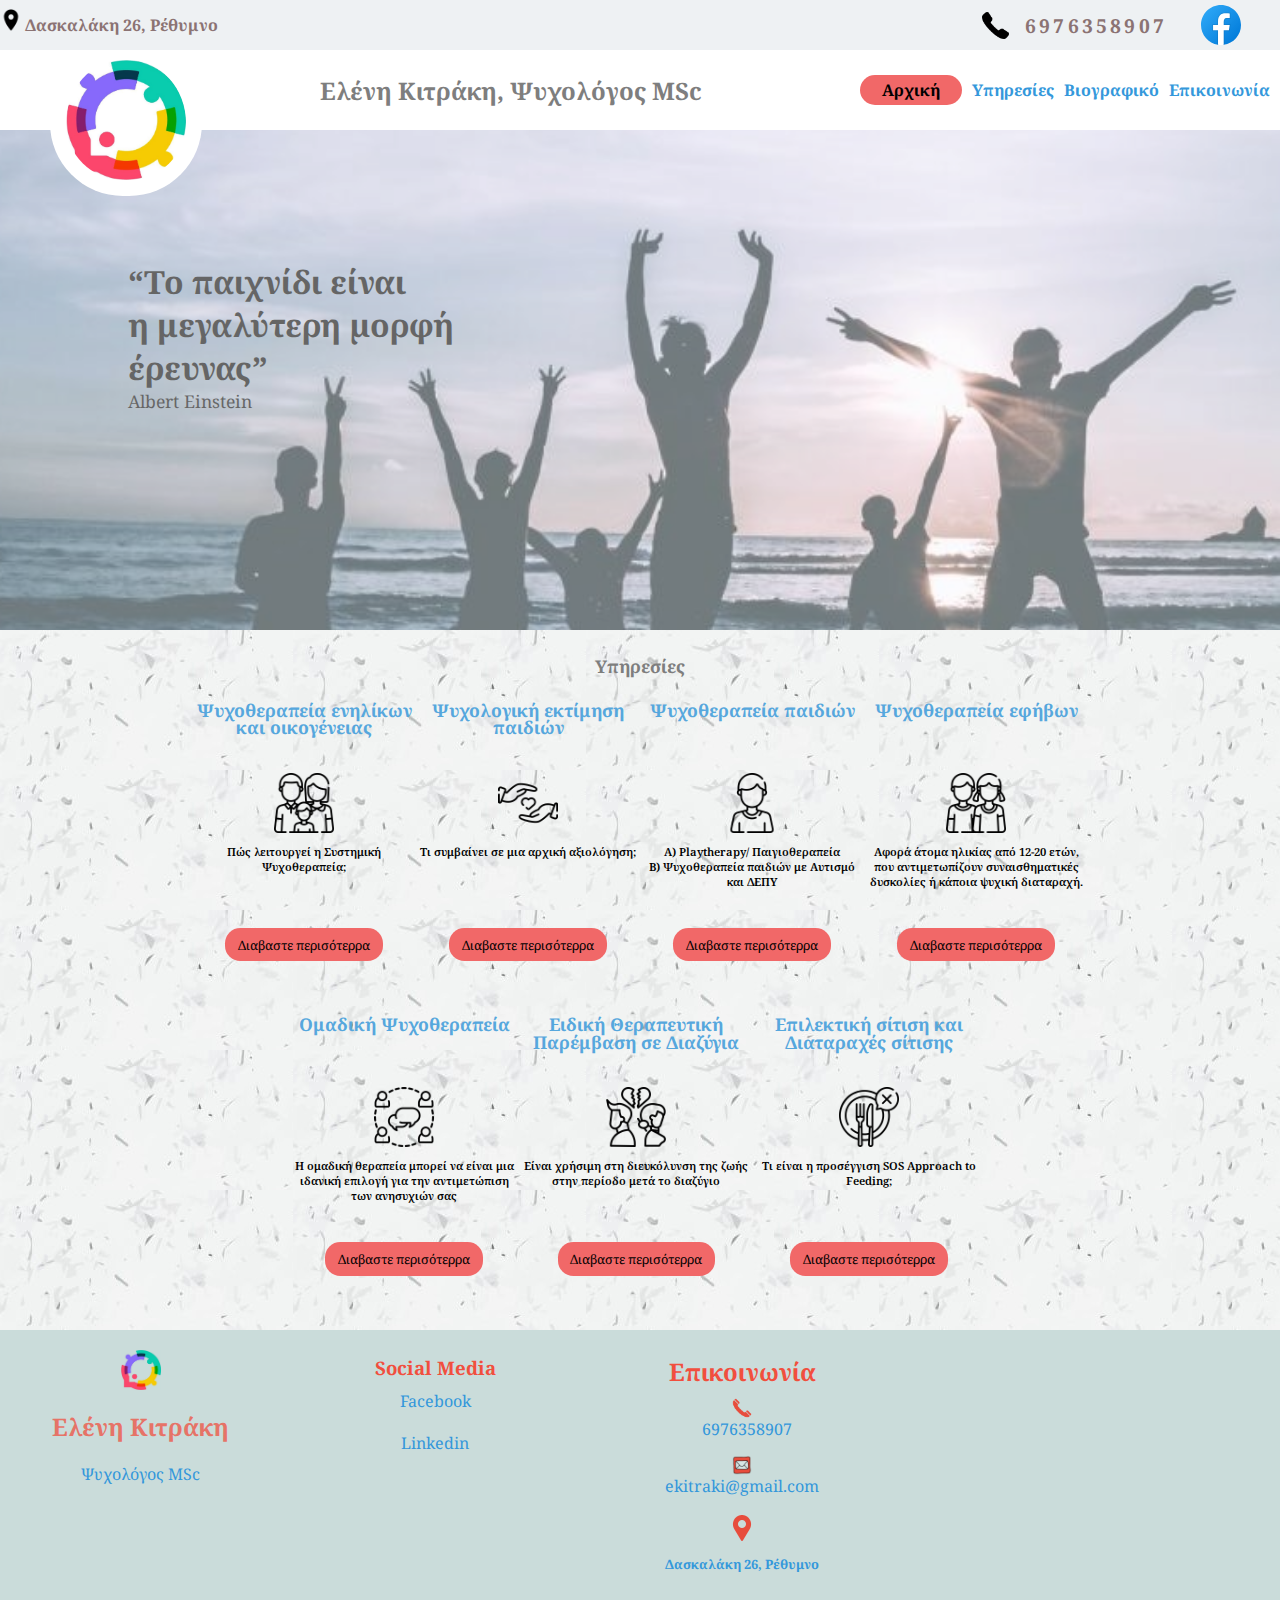
<file: index.html>
<!DOCTYPE html>
<html lang="el">

<head>
    <meta charset="UTF-8">
    <meta http-equiv="X-UA-Compatible" content="IE=edge">
    <meta name="description" content="Υπηρεσίες ψυχικής υγείας, Συμβουλευτική γονέων, Ψυχοθεραπεία.">
    <meta name="viewport" content="width=device-width, initial-scale=1.0">
    <link rel="stylesheet" type="text/css" href="/Css/top.css" />
    <link rel="stylesheet" type="text/css" href="/Css/menu.css" />
    <link rel="stylesheet" type="text/css" href="/Css/photo.css" />
    <link rel="stylesheet" type="text/css" href="/Css/main-servises.css" />
    <link rel="stylesheet" type="text/css" href="/Css/servises.css" />
    <link rel="stylesheet" type="text/css" href="/Css/footer.css" />
    <title>Ελένη Κιτράκη - Ψυχολόγος MSc</title>
    <link rel="icon" type="image/png" href="images/favicon-32x32.png" sizes="32x32">
    <link rel="preconnect" href="https://fonts.googleapis.com">
    <link rel="preconnect" href="https://fonts.gstatic.com" crossorigin>
    <link href="https://fonts.googleapis.com/css2?family=Noto+Serif:ital,wght@0,400;0,700;1,400;1,700&display=swap"
        rel="stylesheet">
</head>

<body>
    <div class="wrapper">
        
        <div class="top" id="top1">
            <div class="contact" id="contact1">
                <ul class="ul0">
                    <li>
                        <img id="locationgif" src="images/icons8-location-50.png" alt="location">
                    </li>
                    <li>
                        <p class="address">Δασκαλάκη 26, Ρέθυμνο</p>
                    </li>
                </ul>
            </div>

            <div class="contact2">
                <ul class="ul1">
                    <li class="li1">
                        <img id="phoneImg" src="images/icons8-phone-50.png" alt="phone-icon">
                    </li>
                    <li>
                        <a class="contact-tel" href="tel:6976358907">6976358907</a>
                    </li>
                    <li>
                        <a href="https://www.facebook.com/therapyEleniKitraki">
                            <img id="fbimg" src="images/icons8-facebook-circled.svg" alt="facebook" onMouseover="src='images/icons8-facebook1.svg'" onMouseout="src='images/icons8-facebook-circled.svg'"> </a>
                    </li>
                </ul>
            </div>
        </div>
        
        <div class="menu" id="myHeader">
            
            <header class="head" id="head">
                <a class="logoimg" href="index.html">
                  <img id="logoimg" src="images/eleni1.jpg" alt="logo">
                </a>
                  <h1 class="nameh1">Ελένη Κιτράκη, Ψυχολόγος MSc</h1>
                
                <div class="menu-btn" id="menu-btn">
                    <div class="menu-btn_burger">
                    </div>
                </div>
                
                <nav>
                    <ul class="list" id="list">
                        <li>
                            <a class="home" id="home" href="index.html">Αρχική</a>
                        </li>
                        <li>
                            <a class="listit" href="servises.html">Υπηρεσίες</a>
                        </li>
                        <li>
                            <a class="listit" href="biography.html">Βιογραφικό</a>
                        </li>
                        <!--<li>
                            <a class="listit" href="my-place.html">Ο χώρος μας</a>
                        </li> -->
                        <li>
                            <a class="listit" href="contact.html">Επικοινωνία</a>
                        </li>
                    </ul>
                </nav>
            </header>
        </div>

        <div class="mainphoto" id="mainphoto">
            <span style="opacity: 1"></span>
            <p class="par1">“Το παιχνίδι είναι <br> η μεγαλύτερη µορφή<br> έρευνας”<br></p>
            <p class="par1e">Albert Einstein</p>
        </div>

        <div class="servises">
            
            <div class="servises1">
                <a class="servises1h2" href="servises.html">Υπηρεσίες</a>
            </div>
            <div class="servises1row">
                <div class="servisebox">
                    <div class="serv1head">
                        <h2 class="serv1headh2">Ψυχοθεραπεία ενηλίκων και οικογένειας</h2>
                    </div>
                    <div class="serv1img">
                        <img class="photo-serv" src="images/family.png" alt="family">
                    </div>
                    <div class="serv1par">
                        <p class="pserv">Πώς λειτουργεί η Συστημική Ψυχοθεραπεία;</p>
                    </div>
                    <div class="serv1a">
                        <a class="serv-button" href="servises.html#h204">Διαβαστε περισότερρα</a>
                    </div>
                </div>
                <div class="servisebox">
                    <div class="serv1head">
                        <h2 class="serv1headh2">Ψυχολογική εκτίμηση παιδιών</h2>
                    </div>
                    <div class="serv1img">
                        <img class="photo-serv" src="images/care.png" alt="care">
                    </div>
                    <div class="serv1par">
                        <p class="pserv">Τι συμβαίνει σε μια αρχική αξιολόγηση;</p>
                    </div>
                    <div class="serv1a">
                        <a class="serv-button"  onclick="" href="servises.html#h201">Διαβαστε περισότερρα</a>
                    </div>
                </div>
                <div class="servisebox">
                    <div class="serv1head">
                        <h2 class="serv1headh2">Ψυχοθεραπεία παιδιών</h2>
                    </div>
                    <div class="serv1img">
                        <img class="photo-serv" src="images/boy.png" alt="boy">
                    </div>
                    <div class="serv1par">
                        <p class="pserv"> Α) Playtherapy/ Παιγιοθεραπεία<br>Β) Ψυχοθεραπεία παιδιών με Αυτισμό και ΔΕΠΥ</p>
                    </div>
                    <div class="serv1a">
                        <a class="serv-button" href="servises.html#h202">Διαβαστε περισότερρα</a>
                    </div>
                </div>

                <div class="servisebox">
                    <div class="serv1head">
                        <h2 class="serv1headh2">Ψυχοθεραπεία εφήβων</h2>
                    </div>
                    <div class="serv1img">
                        <img class="photo-serv" src="images/children.png" alt="children">
                    </div>
                    <div class="serv1par">
                        <p class="pserv">Αφορά άτομα ηλικίας από 12-20 ετών, που αντιμετωπίζουν συναισθηματικές δυσκολίες ή κάποια ψυχική διαταραχή.</p>
                    </div>
                    <div class="serv1a">
                        <a class="serv-button" href="servises.html#h203">Διαβαστε περισότερρα</a>
                    </div>
                </div>
            </div>
            <div class="servises2row">
                
                <div class="servisebox2">
                    <div class="serv1head">
                        <h2 class="serv1headh2">Ομαδική Ψυχοθεραπεία</h2>
                    </div>
                    <div class="serv1img">
                        <img class="photo-serv" src="images/group.png" alt="group">
                    </div>
                    <div class="serv1par">
                        <p class="pserv">Η ομαδική θεραπεία μπορεί να είναι μια ιδανική επιλογή για την αντιμετώπιση των ανησυχιών σας</p>
                    </div>
                    <div class="serv1a">
                        <a class="serv-button" href="servises.html#h206">Διαβαστε περισότερρα</a>
                    </div>
                </div>
                <div class="servisebox2">
                    <div class="serv1head">
                        <h2 class="serv1headh2">Ειδική Θεραπευτική Παρέμβαση σε Διαζύγια</h2>
                    </div>
                    <div class="serv1img">
                        <img class="photo-serv" src="images/divorce.png" alt="divorce">
                    </div>
                    <div class="serv1par">
                        <p class="pserv">Είναι χρήσιμη στη διευκόλυνση της ζωής στην περίοδο μετά το διαζύγιο</p>
                    </div>
                    <div class="serv1a">
                        <a class="serv-button" href="servises.html#h205">Διαβαστε περισότερρα</a>
                    </div>
                </div>
                <div class="servisebox2">
                    <div class="serv1head">
                        <h2 class="serv1headh2">Επιλεκτική σίτιση και Διαταραχές σίτισης</h2>
                    </div>
                    <div class="serv1img">
                        <img class="photo-serv" src="images/appetite.png" alt="appetite">
                    </div>
                    <div class="serv1par">
                        <p class="pserv">Τι είναι η προσέγγιση SOS Approach to Feeding;</p>
                    </div>
                    <div class="serv1a">
                        <a class="serv-button" href="servises.html#h207">Διαβαστε περισότερρα</a>
                    </div>
                </div>
            </div>
        </div>
        
        <div class="bottom">
            <div class="bottom0">
                <div class="logobottom">
                    <img class="logobottom1" src="images/eleni2.jpg" alt="logo">
                    <h2 class="name">Ελένη Κιτράκη</h2>
                    <p class="descr">Ψυχολόγος MSc</p>
                </div>
            </div>

            <div class="bottom1">
                <div class="social">
                    <h3 class="socialheader">Social Media</h3>
                    <div class="social-list">
                        <a class="facebook" href="https://www.facebook.com/therapyEleniKitraki">Facebook</a>
                        <a class="linkedin" href="https://www.linkedin.com/in/eleni-kitraki-3633b412b/">Linkedin</a>
                    </div>
                </div>
            </div>
            
            <div class="bottom2">
                <h2 class="contact3">Επικοινωνία</h2>
                    <div class="imgbutton">
                        <img class="redphone" src="images/icons8-telephonered-64.png" alt="telephone">
                        <a class="contact-tel2" href="tel:6976358907">6976358907</a>
                        <img class="email" src="images/icons8-mail-48.png" alt="e-mail">
                        <a class="email1" href="mailto:ekitraki@gmail.com">ekitraki@gmail.com</a>
                        <img class="markmap" src="images/icons8-mapred-32.png" alt="map">
                        <h2 class="contact4">Δασκαλάκη 26, Ρέθυμνο</h2>
                    </div>
            </div>
            <div class="bottom3">
                <iframe  class="map" 
                    src="https://www.google.com/maps/embed?pb=!1m18!1m12!1m3!1d3253.6525820874836!2d24.47206801454782!3d35.364267354898644!2m3!1f0!2f0!3f0!3m2!1i1024!2i768!4f13.1!3m3!1m2!1s0x149b75a7d643fac3%3A0xf59cc904e9437255!2zzpTOsc-DzrrOsc67zqzOus63IDI2LCDOoc6tzrjPhc68zr3OvyA3NDEgMDA!5e0!3m2!1sel!2sgr!4v1661360865588!5m2!1sel!2sgr" width="300" height="300" style="border:0;" allowfullscreen="" loading="lazy" referrerpolicy="no-referrer-when-downgrade">
                </iframe>
            </div>
    </div>

<script src="main.js"></script>


</body>
</html>
</file>
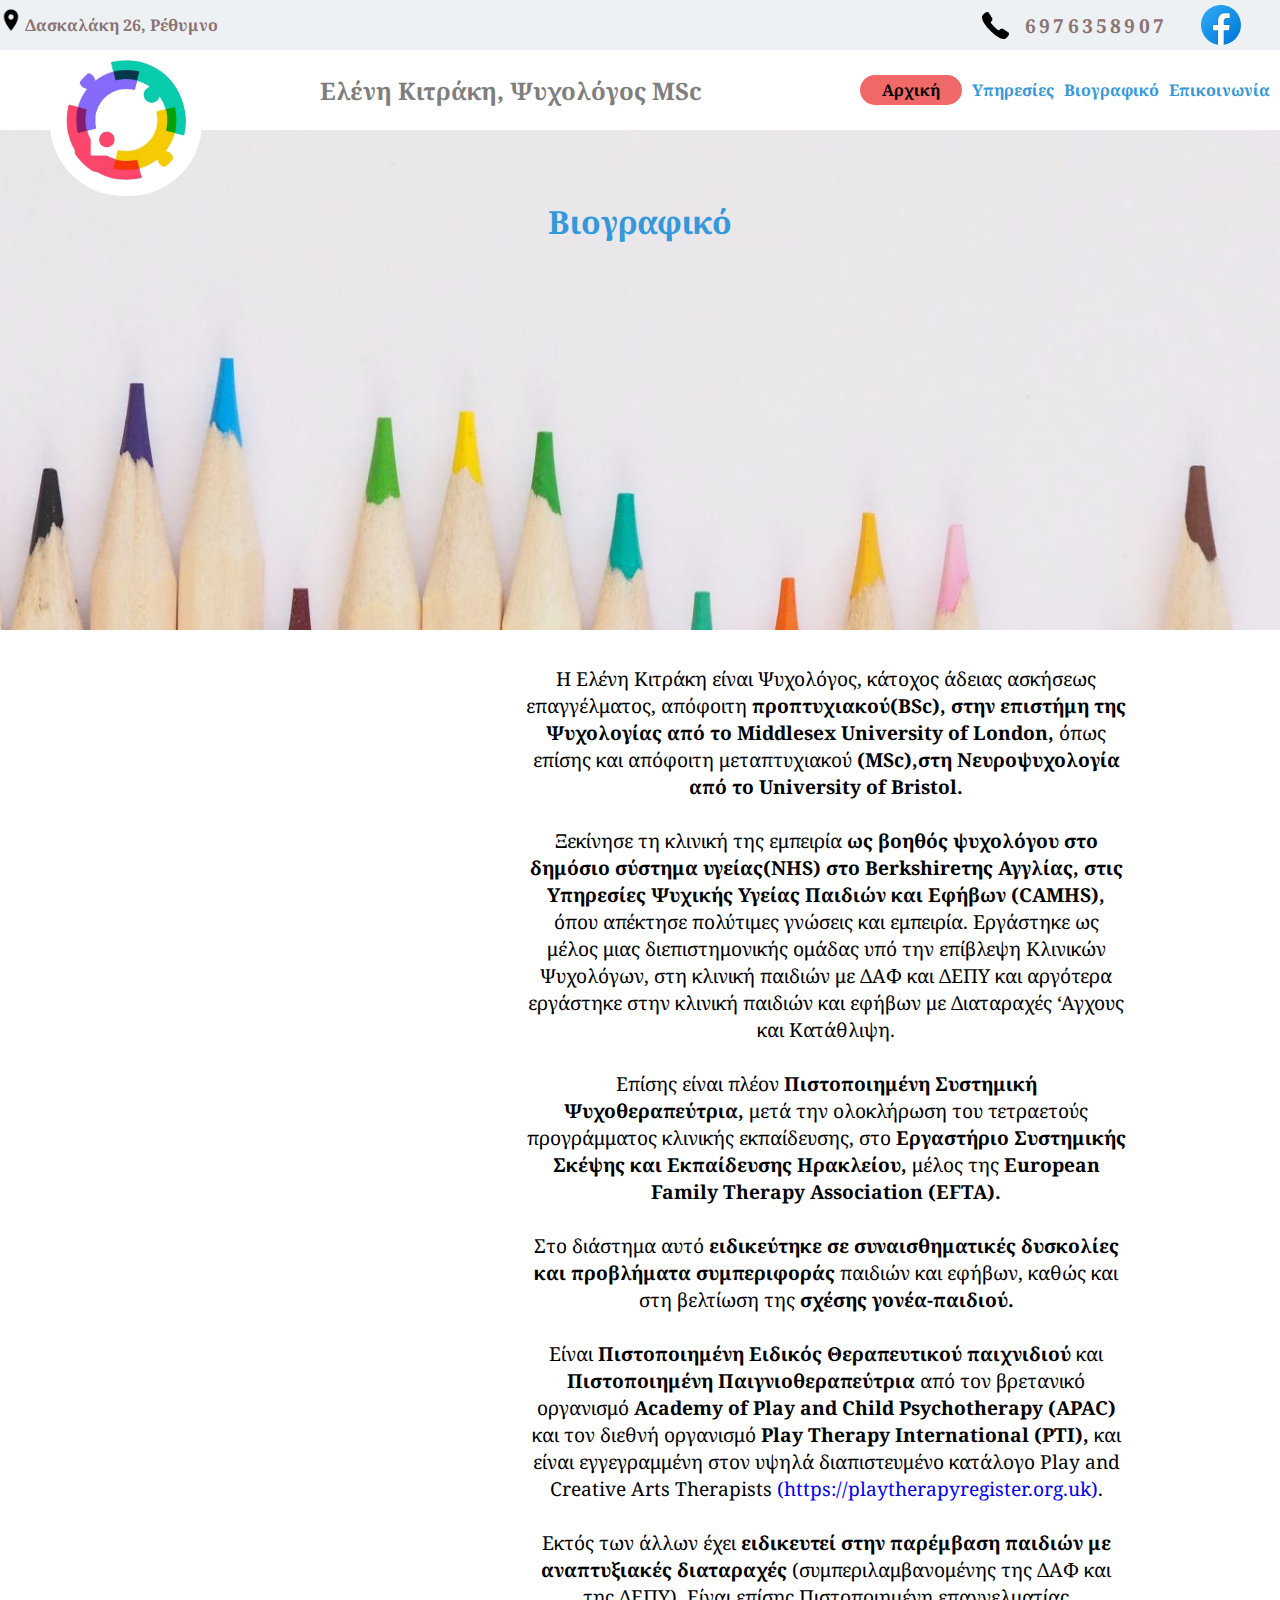
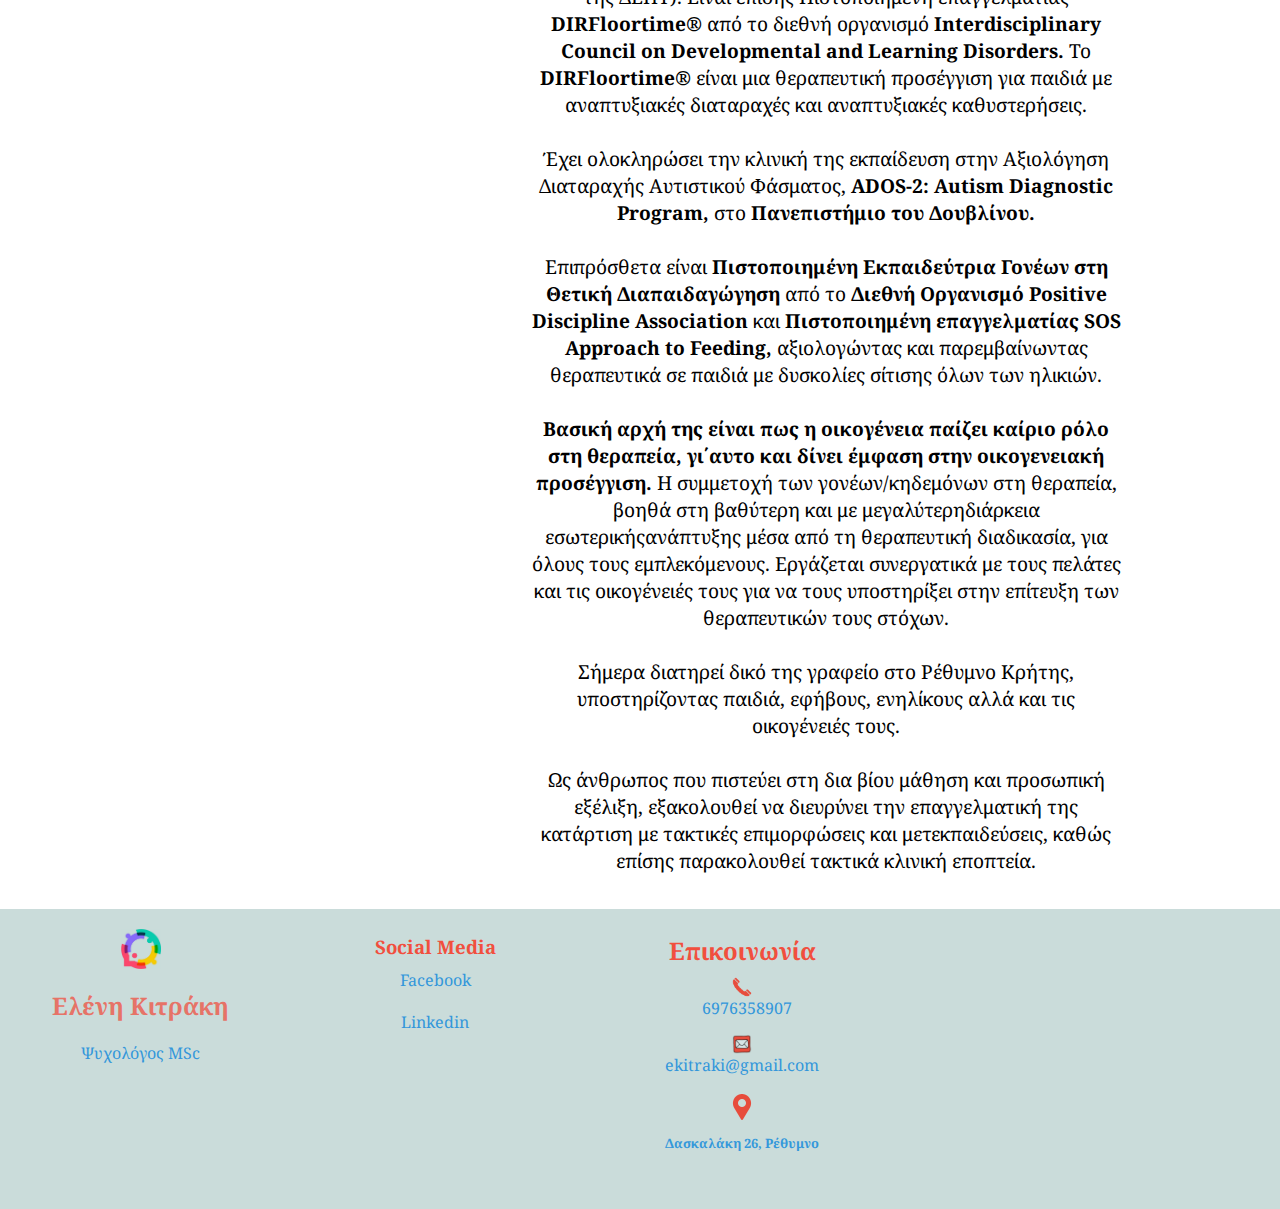
<file: biography.html>
<!DOCTYPE html>
<html lang="el">
<head>
    <meta charset="UTF-8">
    <meta http-equiv="X-UA-Compatible" content="IE=edge">
    <meta name="description" content="Υπηρεσίες ψυχικής υγείας, Συμβουλευτική γονέων, Ψυχοθεραπεία.">
    <meta name="viewport" content="width=device-width, initial-scale=1.0">
    <link rel="stylesheet" type="text/css" href="/Css/top.css" />
    <link rel="stylesheet" type="text/css" href="/Css/menu.css" />
    <link rel="stylesheet" type="text/css" href="/Css/photo.css" />
    <link rel="stylesheet" type="text/css" href="/Css/biography.css" />
    <link rel="stylesheet" type="text/css" href="/Css/servises.css" />
    <link rel="stylesheet" type="text/css" href="/Css/footer.css" />
    <title>Ελένη Κιτράκη - Ψυχολόγος MSc</title>
    <link rel="icon" type="image/png" href="images/favicon-32x32.png" sizes="32x32">
    <link rel="preconnect" href="https://fonts.googleapis.com">
    <link rel="preconnect" href="https://fonts.gstatic.com" crossorigin>
    <link href="https://fonts.googleapis.com/css2?family=Noto+Serif:ital,wght@0,400;0,700;1,400;1,700&display=swap"
        rel="stylesheet">
</head>

<body>
    <div class="wrapper">
        
        <div class="top" id="top1">
            <div class="contact" id="contact1">
                <ul class="ul0">
                    <li>
                        <img id="locationgif" src="images/icons8-location-50.png" alt="location">
                    </li>
                    <li>
                        <p class="address">Δασκαλάκη 26, Ρέθυμνο</p>
                    </li>
                </ul>
            </div>

            <div class="contact2">
                <ul class="ul1">
                    <li class="li1">
                        <img id="phoneImg" src="images/icons8-phone-50.png" alt="phone-icon">
                    </li>
                    <li>
                        <a class="contact-tel" href="tel:6976358907">6976358907</a>
                    </li>
                    <li>
                        <a href="https://www.facebook.com/therapyEleniKitraki">
                            <img id="fbimg" src="images/icons8-facebook-circled.svg" alt="facebook" onMouseover="src='images/icons8-facebook1.svg'" onMouseout="src='images/icons8-facebook-circled.svg'"> </a>
                    </li>
                </ul>
            </div>
        </div>
        
        <div class="menu" id="myHeader">
            
            <header class="head" id="head">
                <a class="logoimg" href="index.html">
                    <img id="logoimg" src="images/eleni1.jpg" alt="logo">
                </a>
                <h1 class="nameh1">Ελένη Κιτράκη, Ψυχολόγος MSc</h1>

                <div class="menu-btn" id="menu-btn">
                    <div class="menu-btn_burger">
                    </div>
                </div>
                
                <nav>
                    <ul class="list" id="list">
                        <li>
                            <a class="home" id="home" href="index.html">Αρχική</a>
                        </li>
                        <li>
                            <a class="listit" href="servises.html">Υπηρεσίες</a>
                        </li>
                        <li>
                            <a class="listit" href="biography.html">Βιογραφικό</a>
                        </li>
                        <!--<li>
                            <a class="listit" href="my-place.html">Ο χώρος μας</a>
                        </li>-->
                        <li>
                            <a class="listit" href="contact.html">Επικοινωνία</a>
                        </li>
                    </ul>
                </nav>
            </header>
        </div>

        <div class="mainphotob" id="mainphotob">
            <span style="opacity: 1"></span>
            <p class="bio-par">Βιογραφικό</p>
        </div>

        <div class="biography">
            <div class="myphoto">

            </div>
            <div class="mybio">
                <p class="bio-par1">
                    Η Ελένη Κιτράκη είναι Ψυχολόγος, κάτοχος άδειας ασκήσεως επαγγέλματος, απόφοιτη<b> προπτυχιακού(BSc), στην επιστήμη της
                    Ψυχολογίας από το Middlesex University of London,</b> όπως επίσης και απόφοιτη μεταπτυχιακoύ <b>(MSc),στη Νευροψυχολογία από το
                    University of Bristol.</b><br><br>
                    Ξεκίνησε τη κλινική της εμπειρία <b>ως βοηθός ψυχολόγου στο δημόσιο σύστημα υγείας(NHS) στο Berkshireτης Αγγλίας, στις
                    Υπηρεσίες Ψυχικής Υγείας Παιδιών και Εφήβων (CAMHS),</b> όπου απέκτησε πολύτιμες γνώσεις και εμπειρία. Εργάστηκε ως μέλος
                    μιας διεπιστημονικής ομάδας υπό την επίβλεψη Κλινικών Ψυχολόγων, στη κλινική παιδιών με ΔΑΦ και ΔΕΠΥ και αργότερα
                    εργάστηκε στην κλινική παιδιών και εφήβων με Διαταραχές ‘Αγχους και Κατάθλιψη.<br><br>
                    Επίσης είναι πλέον <b>Πιστοποιημένη Συστημική Ψυχοθεραπεύτρια,</b> μετά την ολοκλήρωση του τετραετούς προγράμματος κλινικής
                    εκπαίδευσης, στο <b>Εργαστήριο Συστημικής Σκέψης και Εκπαίδευσης Ηρακλείου,</b> μέλος της <b>European Family Therapy Association
                    (EFTA).</b><br><br>
                    Στο διάστημα αυτό <b>ειδικεύτηκε σε συναισθηματικές δυσκολίες και προβλήματα συμπεριφοράς</b> παιδιών και εφήβων, καθώς και στη
                    βελτίωση της <b>σχέσης γονέα-παιδιού.</b><br><br>
                    Είναι <b>Πιστοποιημένη Ειδικός Θεραπευτικού παιχνιδιού</b> και<b> Πιστοποιημένη Παιγνιοθεραπεύτρια</b> από τον βρετανικό οργανισμό
                    <b>Academy of Play and Child Psychotherapy (APAC)</b> και τον διεθνή οργανισμό <b>Play Therapy International (PTI), </b>και είναι
                    εγγεγραμμένη στον υψηλά διαπιστευμένο κατάλογο Play and Creative Arts Therapists <a href="(https://playtherapyregister.org.uk)">(https://playtherapyregister.org.uk)</a>.<br><br>
                    Εκτός των άλλων έχει <b>ειδικευτεί στην παρέμβαση παιδιών με αναπτυξιακές διαταραχές</b> (συμπεριλαμβανομένης της ΔΑΦ και της
                    ΔΕΠΥ). Είναι επίσης Πιστοποιημένη επαγγελματίας <b>DIRFloortime®</b> από το διεθνή οργανισμό <b>Interdisciplinary Council on
                    Developmental and Learning Disorders.</b> Το <b>DIRFloortime®</b> είναι μια θεραπευτική προσέγγιση για παιδιά με αναπτυξιακές
                    διαταραχές και αναπτυξιακές καθυστερήσεις.<br><br>
                    Έχει ολοκληρώσει την κλινική της εκπαίδευση στην Αξιολόγηση Διαταραχής Αυτιστικού Φάσματος, <b>ADOS-2: Autism Diagnostic
                    Program,</b> στο <b>Πανεπιστήμιο του Δουβλίνου.</b><br><br>
                    Επιπρόσθετα είναι <b>Πιστοποιημένη Εκπαιδεύτρια Γονέων στη Θετική Διαπαιδαγώγηση</b> από το <b>Διεθνή Οργανισμό Positive
                    Discipline Association</b> και <b>Πιστοποιημένη επαγγελματίας SOS Approach to Feeding,</b> αξιολογώντας και παρεμβαίνωντας
                    θεραπευτικά σε παιδιά με δυσκολίες σίτισης όλων των ηλικιών.<br><br>
                    <b>Βασική αρχή της είναι πως η οικογένεια παίζει καίριο ρόλο στη θεραπεία, γι΄αυτο και δίνει έμφαση στην οικογενειακή
                    προσέγγιση.</b> Η συμμετοχή των γονέων/κηδεμόνων στη θεραπεία, βοηθά στη βαθύτερη και με μεγαλύτερηδιάρκεια
                    εσωτερικήςανάπτυξης μέσα από τη θεραπευτική διαδικασία, για όλους τους εμπλεκόμενους. Εργάζεται συνεργατικά με τους
                    πελάτες και τις οικογένειές τους για να τους υποστηρίξει στην επίτευξη των θεραπευτικών τους στόχων.<br><br>
                    Σήμερα διατηρεί δικό της γραφείο στο Ρέθυμνο Κρήτης, υποστηρίζοντας παιδιά, εφήβους, ενηλίκους αλλά και τις οικογένειές
                    τους.<br><br>
                    Ως άνθρωπος που πιστεύει στη δια βίου μάθηση και προσωπική εξέλιξη, εξακολουθεί να διευρύνει την επαγγελματική της
                    κατάρτιση με τακτικές επιμορφώσεις και μετεκπαιδεύσεις, καθώς επίσης παρακολουθεί τακτικά κλινική εποπτεία.
                </p>
            </div>
        </div>


        <div class="bottom">

            <div class="bottom0">
                <div class="logobottom">
                    <img class="logobottom1" src="images/eleni2.jpg" alt="logo">
                    <h2 class="name">Ελένη Κιτράκη</h2>
                    <p class="descr">Ψυχολόγος MSc</p>
                </div>

            </div>

            <div class="bottom1">
                <div class="social">
                    <h3 class="socialheader">Social Media</h3>
                    <div class="social-list">
                        <a class="facebook" href="https://www.facebook.com/therapyEleniKitraki">Facebook</a>
                        <a class="linkedin" href="https://www.linkedin.com/in/eleni-kitraki-3633b412b/">Linkedin</a>
                    </div>
                </div>


            </div>

            <div class="bottom2">
                <h2 class="contact3">Επικοινωνία</h2>
                    <div class="imgbutton">
                        <img class="redphone" src="images/icons8-telephonered-64.png" alt="telephone">
                        <a class="contact-tel2" href="tel:6976358907">6976358907</a>
                        <img class="email" src="images/icons8-mail-48.png" alt="e-mail">
                        <a class="email1" href="mailto:ekitraki@gmail.com">ekitraki@gmail.com</a>
                        <img class="markmap" src="images/icons8-mapred-32.png" alt="map">
                        <h2 class="contact4">Δασκαλάκη 26, Ρέθυμνο</h2>
                    </div>
            </div>
            <div class="bottom3">
                <iframe  class="map" 
                    src="https://www.google.com/maps/embed?pb=!1m18!1m12!1m3!1d3253.6525820874836!2d24.47206801454782!3d35.364267354898644!2m3!1f0!2f0!3f0!3m2!1i1024!2i768!4f13.1!3m3!1m2!1s0x149b75a7d643fac3%3A0xf59cc904e9437255!2zzpTOsc-DzrrOsc67zqzOus63IDI2LCDOoc6tzrjPhc68zr3OvyA3NDEgMDA!5e0!3m2!1sel!2sgr!4v1661360865588!5m2!1sel!2sgr" width="300" height="300" style="border:0;" allowfullscreen="" loading="lazy" referrerpolicy="no-referrer-when-downgrade">
                </iframe>
            </div>
    </div>

<script src="mainb.js"></script>
</body>
</file>
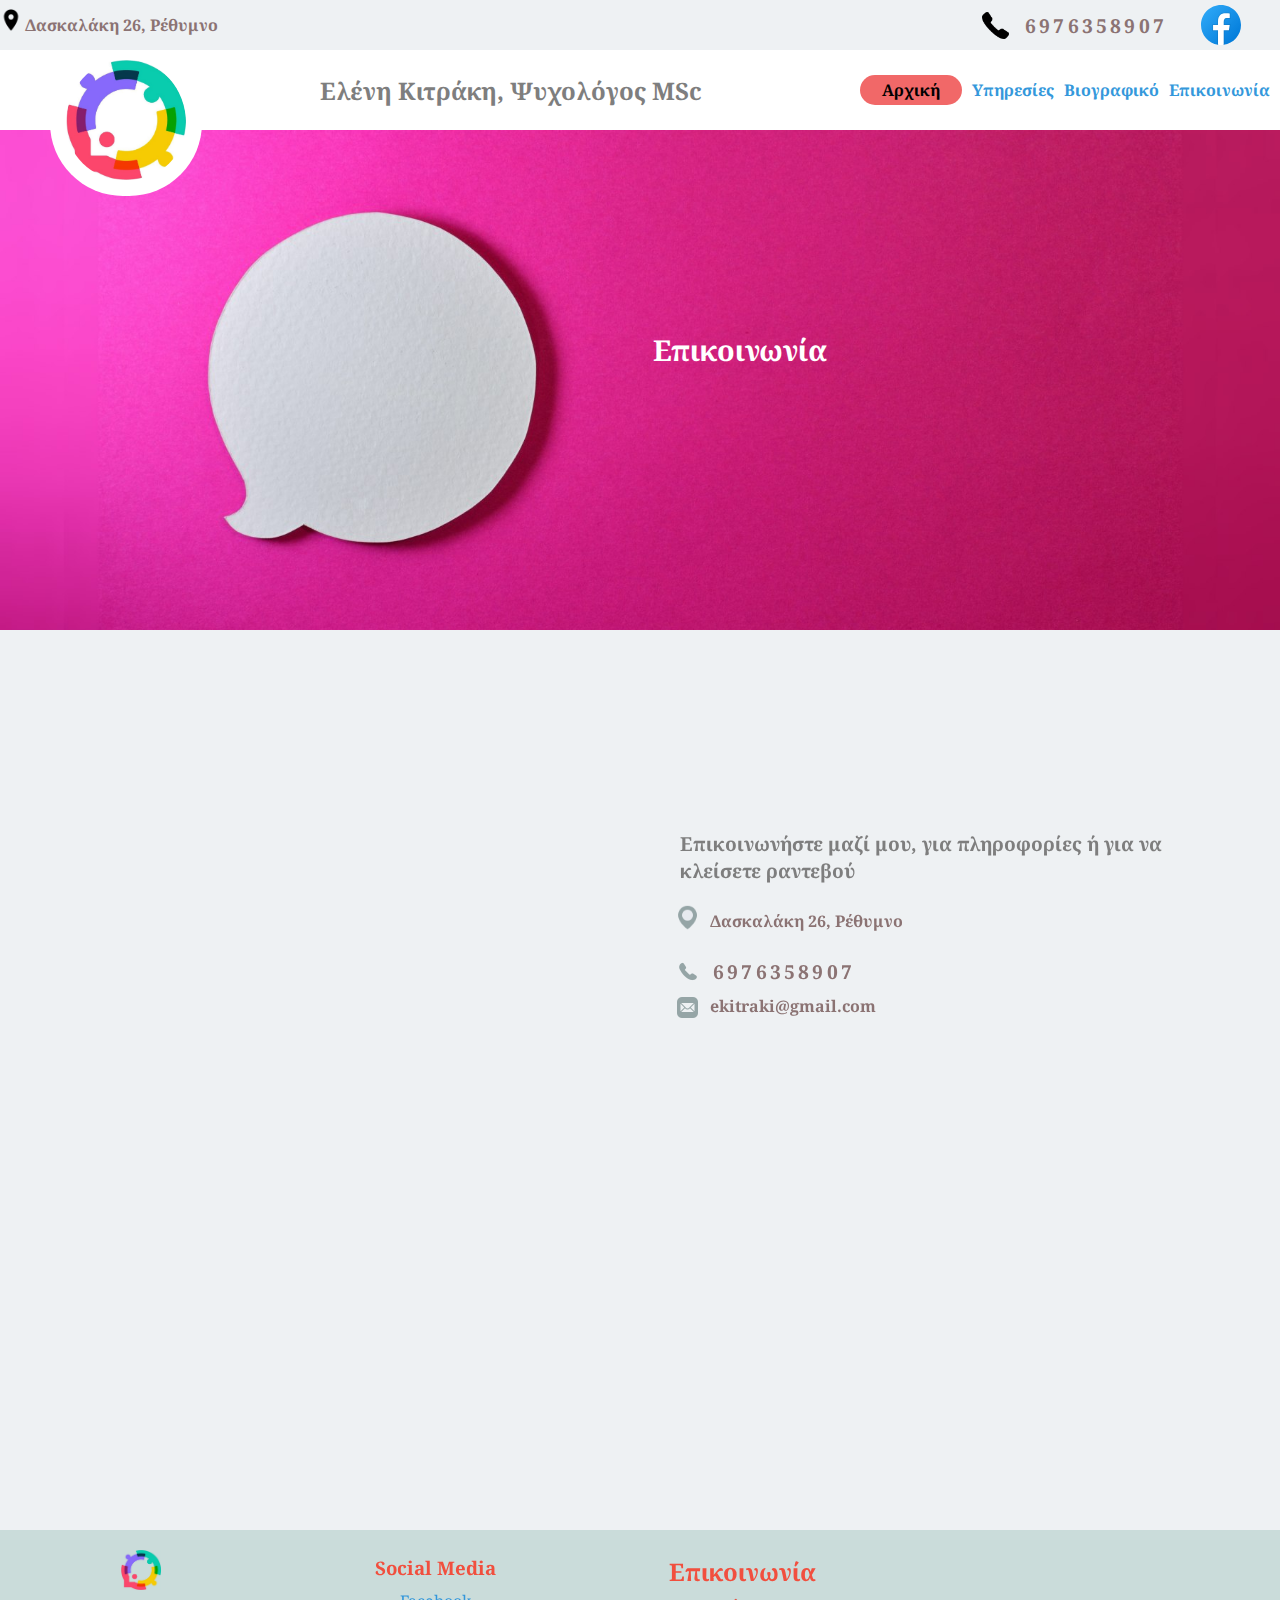
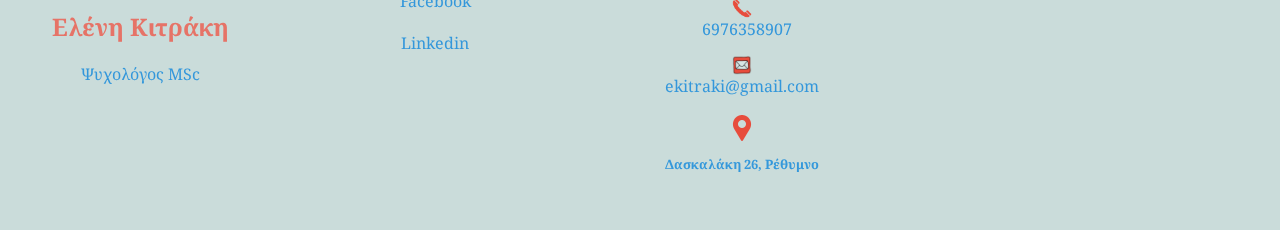
<file: contact.html>
<!DOCTYPE html>
<html lang="el">
<head>
    <meta charset="UTF-8">
    <meta http-equiv="X-UA-Compatible" content="IE=edge">
    <meta name="description" content="Υπηρεσίες ψυχικής υγείας, Συμβουλευτική γονέων, Ψυχοθεραπεία.">
    <meta name="viewport" content="width=device-width, initial-scale=1.0">
    <link rel="stylesheet" type="text/css" href="/Css/contact.css" />
    <link rel="stylesheet" type="text/css" href="/Css/top.css" />
    <link rel="stylesheet" type="text/css" href="/Css/menu.css" />
    <link rel="stylesheet" type="text/css" href="/Css/photo.css" />
    <link rel="stylesheet" type="text/css" href="/Css/main.css" />
    <link rel="stylesheet" type="text/css" href="/Css/footer.css" />
    <title>Ελένη Κιτράκη - Ψυχολόγος MSc</title>
    <link rel="icon" type="image/png" href="images/favicon-32x32.png" sizes="32x32">
    <link rel="preconnect" href="https://fonts.googleapis.com">
    <link rel="preconnect" href="https://fonts.gstatic.com" crossorigin>
    <link href="https://fonts.googleapis.com/css2?family=Noto+Serif:ital,wght@0,400;0,700;1,400;1,700&display=swap"
        rel="stylesheet">
</head>

<body>
    <div class="wrapper">
        
        <div class="top" id="top1">
            <div class="contact" id="contact1">
                <ul class="ul0">
                    <li>
                        <img id="locationgif" src="images/icons8-location-50.png" alt="location">
                    </li>
                    <li>
                        <p class="address">Δασκαλάκη 26, Ρέθυμνο</p>
                    </li>
                </ul>
            </div>

            <div class="contact2">
                <ul class="ul1">
                    <li class="li1">
                        <img id="phoneImg" src="images/icons8-phone-50.png" alt="phone-icon">
                    </li>
                    <li>
                        <a class="contact-tel" href="tel:6976358907">6976358907</a>
                    </li>
                    <li>
                        <a href="https://www.facebook.com/therapyEleniKitraki">
                            <img id="fbimg" src="images/icons8-facebook-circled.svg" alt="facebook" onMouseover="src='images/icons8-facebook1.svg'" onMouseout="src='images/icons8-facebook-circled.svg'"> </a>
                    </li>
                </ul>
            </div>
        </div>
        
        <div class="menu" id="myHeader">
            
            <header class="head" id="head">
                <a class="logoimg" href="index.html">
                    <img id="logoimg" src="images/eleni1.jpg" alt="logo">
                </a>
                <h1 class="nameh1">Ελένη Κιτράκη, Ψυχολόγος MSc</h1>

                <div class="menu-btn" id="menu-btn">
                    <div class="menu-btn_burger">
                    </div>
                </div>
                
                <nav>
                    <ul class="list" id="list">
                        <li>
                            <a class="home" id="home" href="index.html">Αρχική</a>
                        </li>
                        <li>
                            <a class="listit" href="servises.html">Υπηρεσίες</a>
                        </li>
                        <li>
                            <a class="listit" href="biography.html">Βιογραφικό</a>
                        </li>
                        <!--<li>
                            <a class="listit" href="my-place.html">Ο χώρος μας</a>
                        </li>-->
                        <li>
                            <a class="listit" href="contact.html">Επικοινωνία</a>
                        </li>
                    </ul>
                </nav>
            </header>
        </div>

        <div class="mainphoto-contact" id="mainphotoc">
            <h2 class="contact-h2">Επικοινωνία</h2>
        </div>

        <div class="contact-main">
            <div class="contact-map">
                <iframe  class="map" 
                    src="https://www.google.com/maps/embed?pb=!1m18!1m12!1m3!1d3253.6525820874836!2d24.47206801454782!3d35.364267354898644!2m3!1f0!2f0!3f0!3m2!1i1024!2i768!4f13.1!3m3!1m2!1s0x149b75a7d643fac3%3A0xf59cc904e9437255!2zzpTOsc-DzrrOsc67zqzOus63IDI2LCDOoc6tzrjPhc68zr3OvyA3NDEgMDA!5e0!3m2!1sel!2sgr!4v1661360865588!5m2!1sel!2sgr" width="500" height="500" style="border:0;" allowfullscreen="" loading="lazy" referrerpolicy="no-referrer-when-downgrade">
                </iframe>
            </div>

            <div class="informations">
                <h2 class="h2-contact">Επικοινωνήστε μαζί μου, για πληροφορίες ή για να κλείσετε ραντεβού</h2>
                <ul class="contact-ul">
                    <li>
                        <img id="placeholder" src="images/icons8-placeholder-64.png" alt="location">
                    </li>
                    <li>
                        <p class="contact-address">Δασκαλάκη 26, Ρέθυμνο</p>
                    </li>
                </ul>
                <ul class="contact-ul">
                    <li class="li1">
                        <img id="phoneimg1" src="images/icons8-phone-25.png" alt="phone-icon">
                    </li>
                    <li>
                        <a class="contact-tel" href="tel:6976358907">6976358907</a>
                    </li>
                </ul>
                <ul class="contact-ul">
                    <li>
                        <img id="mail-img" src="images/icons8-mail-50.png" alt="location">
                    </li>
                    <li>
                        <a class="contact-mail" href="mailto:ekitraki@gmail.com">ekitraki@gmail.com</a>
                    </li>
                </ul>
            </div>
        </div>


        <div class="bottom">

            <div class="bottom0">
                <div class="logobottom">
                    <img class="logobottom1" src="images/eleni2.jpg" alt="logo">
                    <h2 class="name">Ελένη Κιτράκη</h2>
                    <p class="descr">Ψυχολόγος MSc</p>
                </div>

            </div>

            <div class="bottom1">
                <div class="social">
                    <h3 class="socialheader">Social Media</h3>
                    <div class="social-list">
                        <a class="facebook" href="https://www.facebook.com/therapyEleniKitraki">Facebook</a>
                        <a class="linkedin" href="https://www.linkedin.com/in/eleni-kitraki-3633b412b/">Linkedin</a>
                    </div>
                </div>


            </div>

            <div class="bottom2">
                <h2 class="contact3">Επικοινωνία</h2>
                    <div class="imgbutton">
                        <img class="redphone" src="images/icons8-telephonered-64.png" alt="telephone">
                        <a class="contact-tel2" href="tel:6976358907">6976358907</a>
                        <img class="email" src="images/icons8-mail-48.png" alt="e-mail">
                        <a class="email1" href="mailto:ekitraki@gmail.com">ekitraki@gmail.com</a>
                        <img class="markmap" src="images/icons8-mapred-32.png" alt="map">
                        <h2 class="contact4">Δασκαλάκη 26, Ρέθυμνο</h2>
                    </div>
            </div>
            <div class="bottom3">
                <iframe  class="map" 
                    src="https://www.google.com/maps/embed?pb=!1m18!1m12!1m3!1d3253.6525820874836!2d24.47206801454782!3d35.364267354898644!2m3!1f0!2f0!3f0!3m2!1i1024!2i768!4f13.1!3m3!1m2!1s0x149b75a7d643fac3%3A0xf59cc904e9437255!2zzpTOsc-DzrrOsc67zqzOus63IDI2LCDOoc6tzrjPhc68zr3OvyA3NDEgMDA!5e0!3m2!1sel!2sgr!4v1661360865588!5m2!1sel!2sgr" width="300" height="300" style="border:0;" allowfullscreen="" loading="lazy" referrerpolicy="no-referrer-when-downgrade">
                </iframe>
            </div>
    </div>

<script src="mainc.js"></script>
</body>
</file>
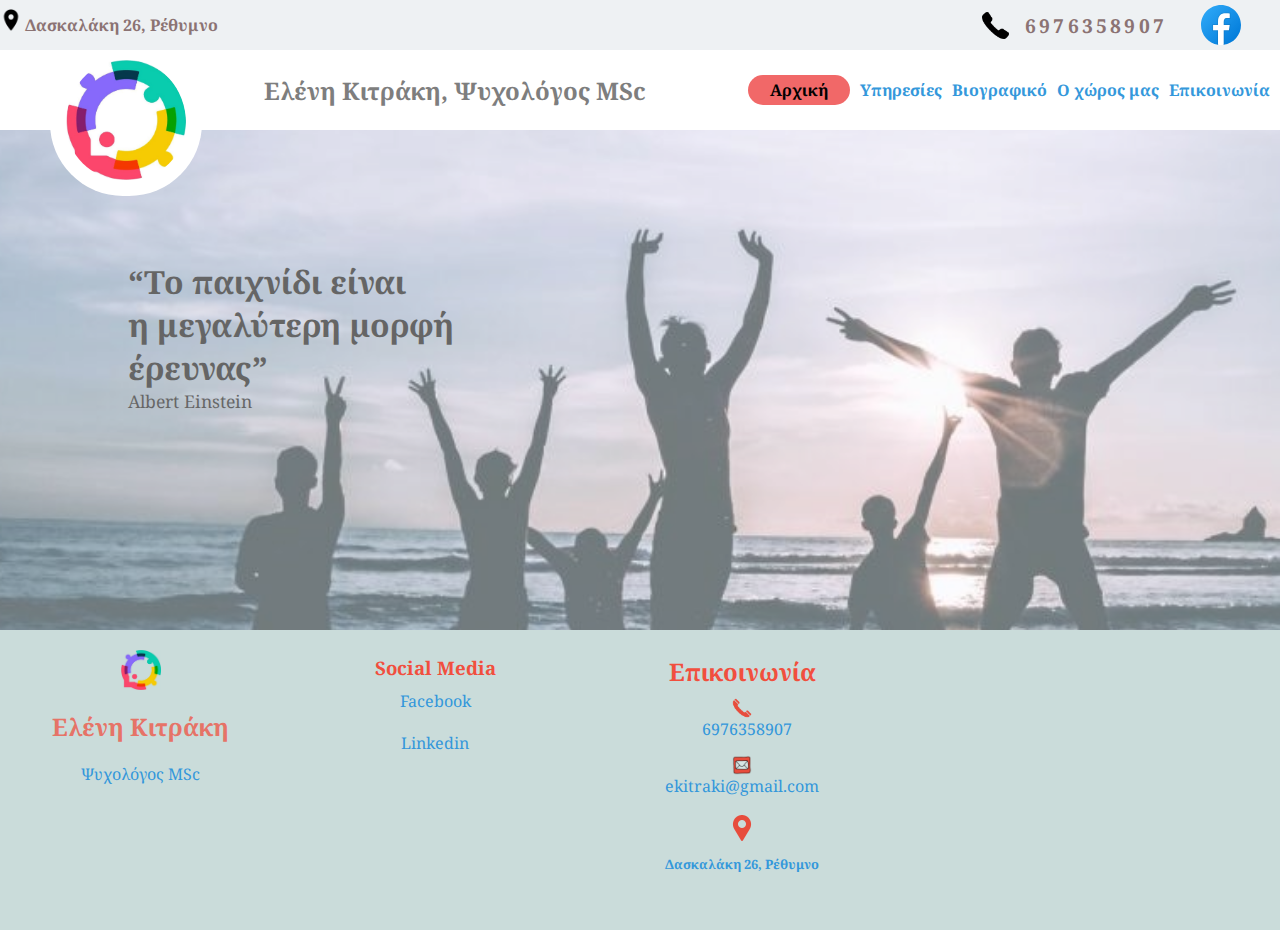
<file: my-place.html>
<!DOCTYPE html>
<html lang="el">
<head>
    <meta charset="UTF-8">
    <meta http-equiv="X-UA-Compatible" content="IE=edge">
    <meta name="description" content="Υπηρεσίες ψυχικής υγείας, Συμβουλευτική γονέων, Ψυχοθεραπεία.">
    <meta name="viewport" content="width=device-width, initial-scale=1.0">
    <link rel="stylesheet" type="text/css" href="/Css/top.css" />
    <link rel="stylesheet" type="text/css" href="/Css/menu.css" />
    <link rel="stylesheet" type="text/css" href="/Css/photo.css" />
    <link rel="stylesheet" type="text/css" href="/Css/main.css" />
    <link rel="stylesheet" type="text/css" href="/Css/footer.css" />
    <title>Ελένη Κιτράκη - Ψυχολόγος MSc</title>
    <link rel="icon" type="image/png" href="images/favicon-32x32.png" sizes="32x32">
    <link rel="preconnect" href="https://fonts.googleapis.com">
    <link rel="preconnect" href="https://fonts.gstatic.com" crossorigin>
    <link href="https://fonts.googleapis.com/css2?family=Noto+Serif:ital,wght@0,400;0,700;1,400;1,700&display=swap"
        rel="stylesheet">
</head>

<body>
    <div class="wrapper">
        
        <div class="top" id="top1">
            <div class="contact" id="contact1">
                <ul class="ul0">
                    <li>
                        <img id="locationgif" src="images/icons8-location-50.png" alt="location">
                    </li>
                    <li>
                        <p class="address">Δασκαλάκη 26, Ρέθυμνο</p>
                    </li>
                </ul>
            </div>

            <div class="contact2">
                <ul class="ul1">
                    <li class="li1">
                        <img id="phoneImg" src="images/icons8-phone-50.png" alt="phone-icon">
                    </li>
                    <li>
                        <a class="contact-tel" href="tel:6976358907">6976358907</a>
                    </li>
                    <li>
                        <a href="https://www.facebook.com/therapyEleniKitraki">
                            <img id="fbimg" src="images/icons8-facebook-circled.svg" alt="facebook" onMouseover="src='images/icons8-facebook1.svg'" onMouseout="src='images/icons8-facebook-circled.svg'"> </a>
                    </li>
                </ul>
            </div>
        </div>
        
        <div class="menu" id="myHeader">
            
            <header class="head" id="head">
                <a class="logoimg" href="index.html">
                    <img id="logoimg" src="images/eleni1.jpg" alt="logo">
                </a>
                <h1 class="nameh1">Ελένη Κιτράκη, Ψυχολόγος MSc</h1>

                <div class="menu-btn" id="menu-btn">
                    <div class="menu-btn_burger">
                    </div>
                </div>
                
                <nav>
                    <ul class="list" id="list">
                        <li>
                            <a class="home" id="home" href="index.html">Αρχική</a>
                        </li>
                        <li>
                            <a class="listit" href="servises.html">Υπηρεσίες</a>
                        </li>
                        <li>
                            <a class="listit" href="biography.html">Βιογραφικό</a>
                        </li>
                        <li>
                            <a class="listit" href="my-place.html">Ο χώρος μας</a>
                        </li>
                        <li>
                            <a class="listit" href="contact.html">Επικοινωνία</a>
                        </li>
                    </ul>
                </nav>
            </header>
        </div>

        <div class="mainphoto" id="mainphoto">
            <span style="opacity: 1"></span>
            <p class="par1">“Το παιχνίδι είναι <br> η μεγαλύτερη µορφή<br> έρευνας”<br></p>
            <p class="par1e">Albert Einstein</p>
        </div>


        <div class="bottom">

            <div class="bottom0">
                <div class="logobottom">
                    <img class="logobottom1" src="images/eleni2.jpg" alt="logo">
                    <h2 class="name">Ελένη Κιτράκη</h2>
                    <p class="descr">Ψυχολόγος MSc</p>
                </div>

            </div>

            <div class="bottom1">
                <div class="social">
                    <h3 class="socialheader">Social Media</h3>
                    <div class="social-list">
                        <a class="facebook" href="https://www.facebook.com/therapyEleniKitraki">Facebook</a>
                        <a class="linkedin" href="https://www.linkedin.com/in/eleni-kitraki-3633b412b/">Linkedin</a>
                    </div>
                </div>


            </div>

            <div class="bottom2">
                <h2 class="contact3">Επικοινωνία</h2>
                    <div class="imgbutton">
                        <img class="redphone" src="images/icons8-telephonered-64.png" alt="telephone">
                        <a class="contact-tel2" href="tel:6976358907">6976358907</a>
                        <img class="email" src="images/icons8-mail-48.png" alt="e-mail">
                        <a class="email1" href="mailto:ekitraki@gmail.com">ekitraki@gmail.com</a>
                        <img class="markmap" src="images/icons8-mapred-32.png" alt="map">
                        <h2 class="contact4">Δασκαλάκη 26, Ρέθυμνο</h2>
                    </div>
            </div>
            <div class="bottom3">
                <iframe  class="map" 
                    src="https://www.google.com/maps/embed?pb=!1m18!1m12!1m3!1d3253.6525820874836!2d24.47206801454782!3d35.364267354898644!2m3!1f0!2f0!3f0!3m2!1i1024!2i768!4f13.1!3m3!1m2!1s0x149b75a7d643fac3%3A0xf59cc904e9437255!2zzpTOsc-DzrrOsc67zqzOus63IDI2LCDOoc6tzrjPhc68zr3OvyA3NDEgMDA!5e0!3m2!1sel!2sgr!4v1661360865588!5m2!1sel!2sgr" width="300" height="300" style="border:0;" allowfullscreen="" loading="lazy" referrerpolicy="no-referrer-when-downgrade">
                </iframe>
            </div>
    </div>

<script src="main.js"></script>
</body>
</file>
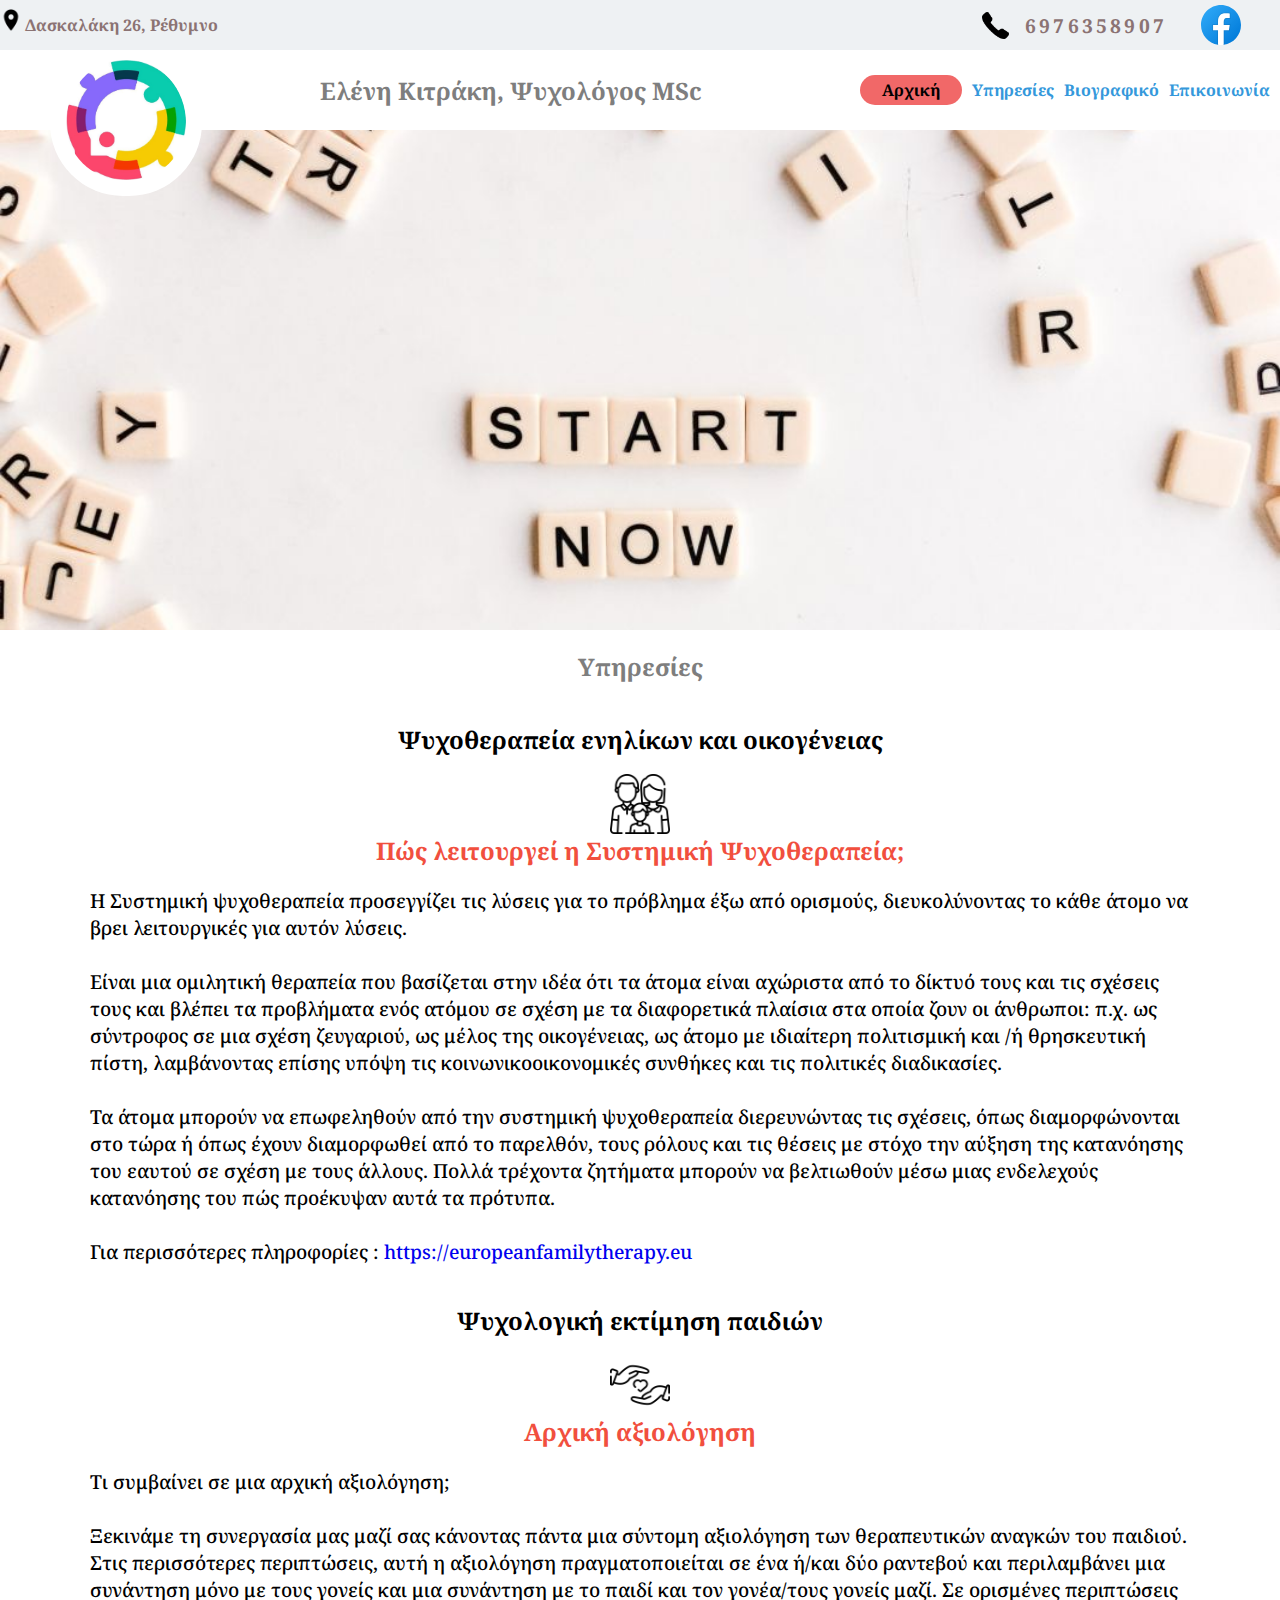
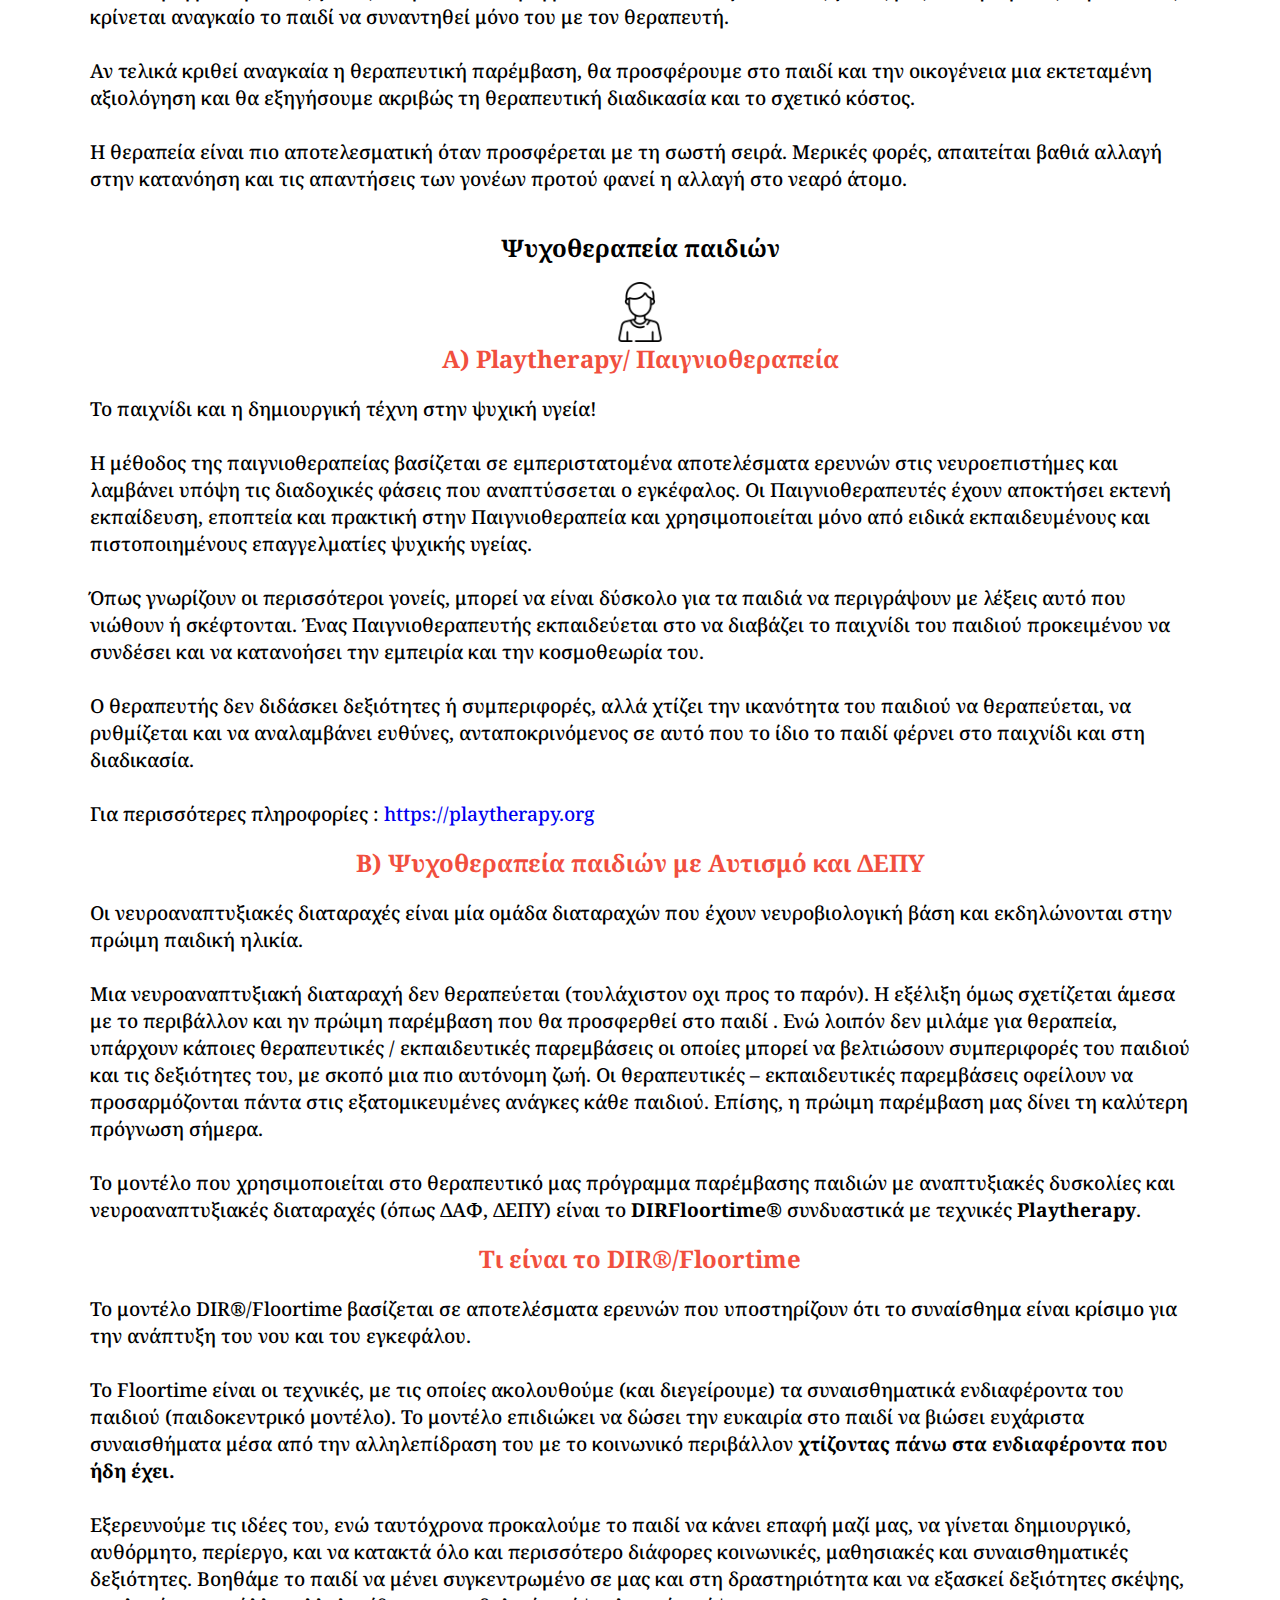
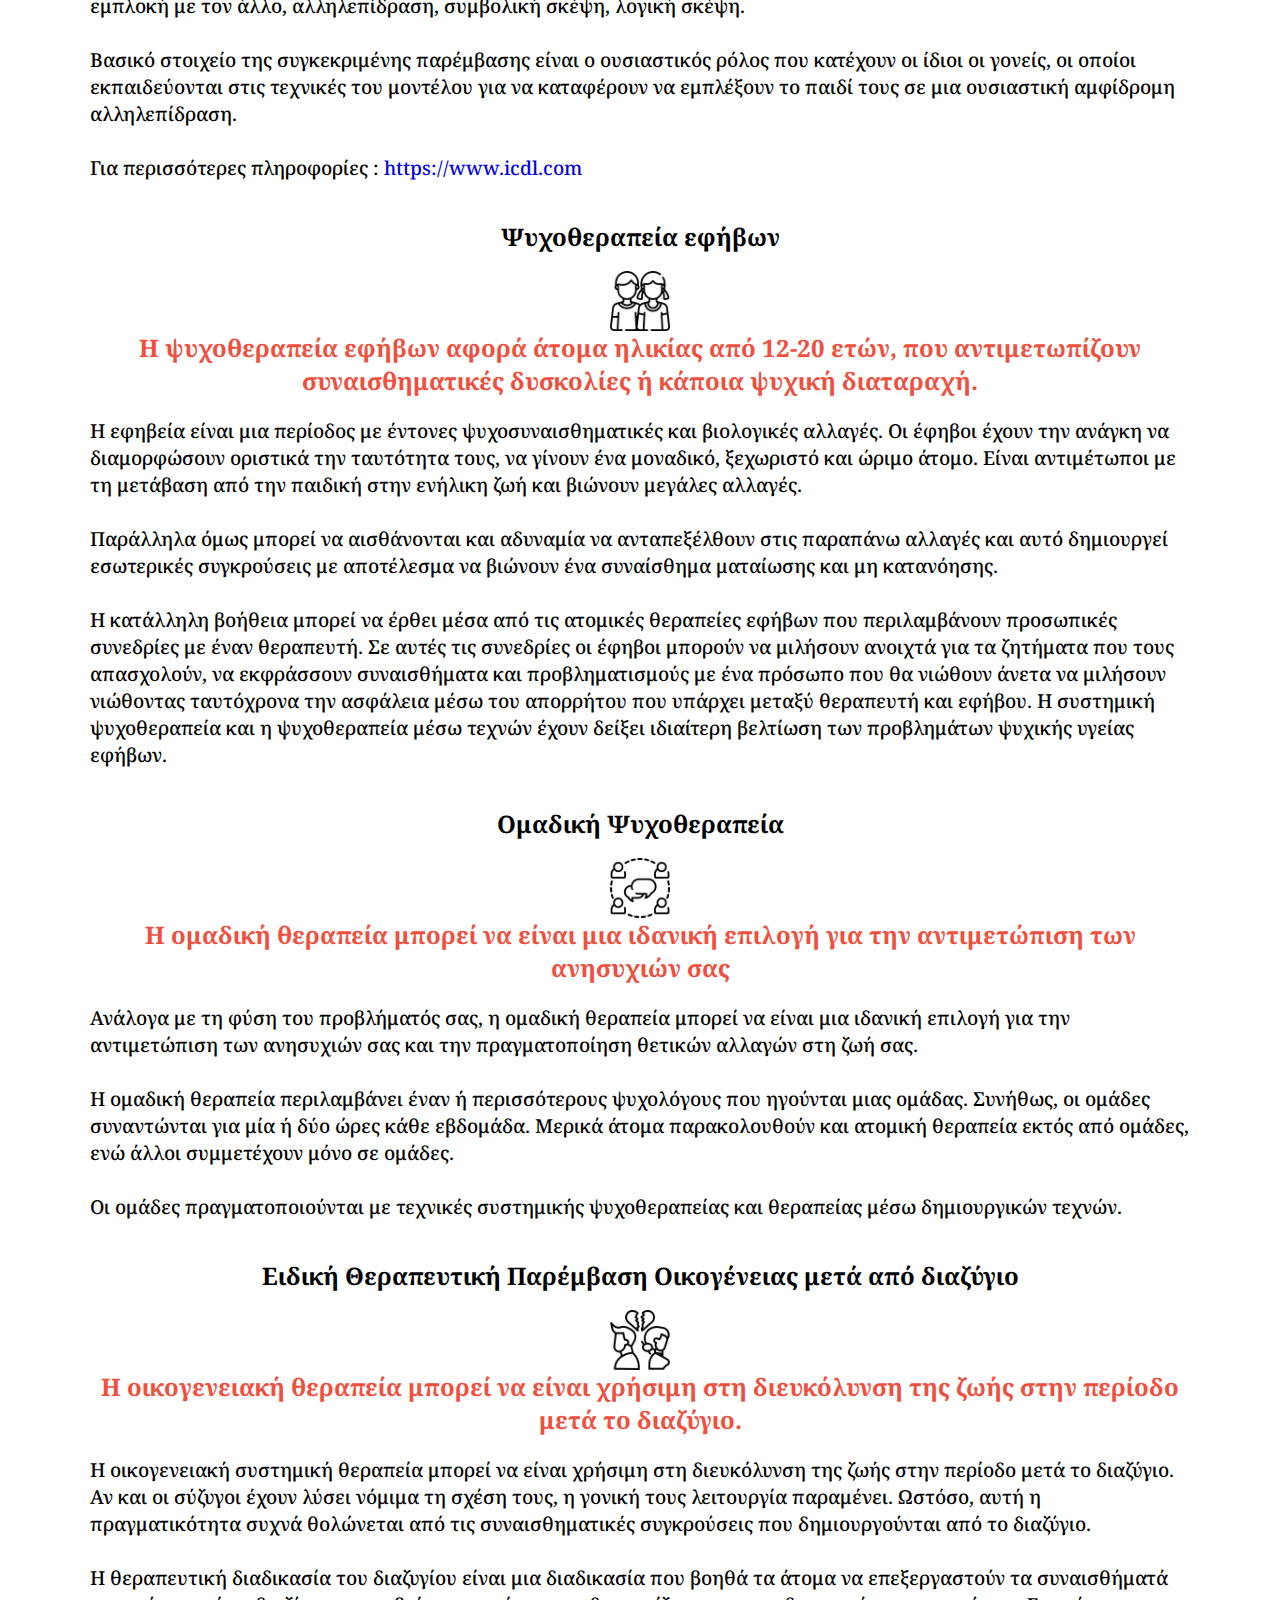
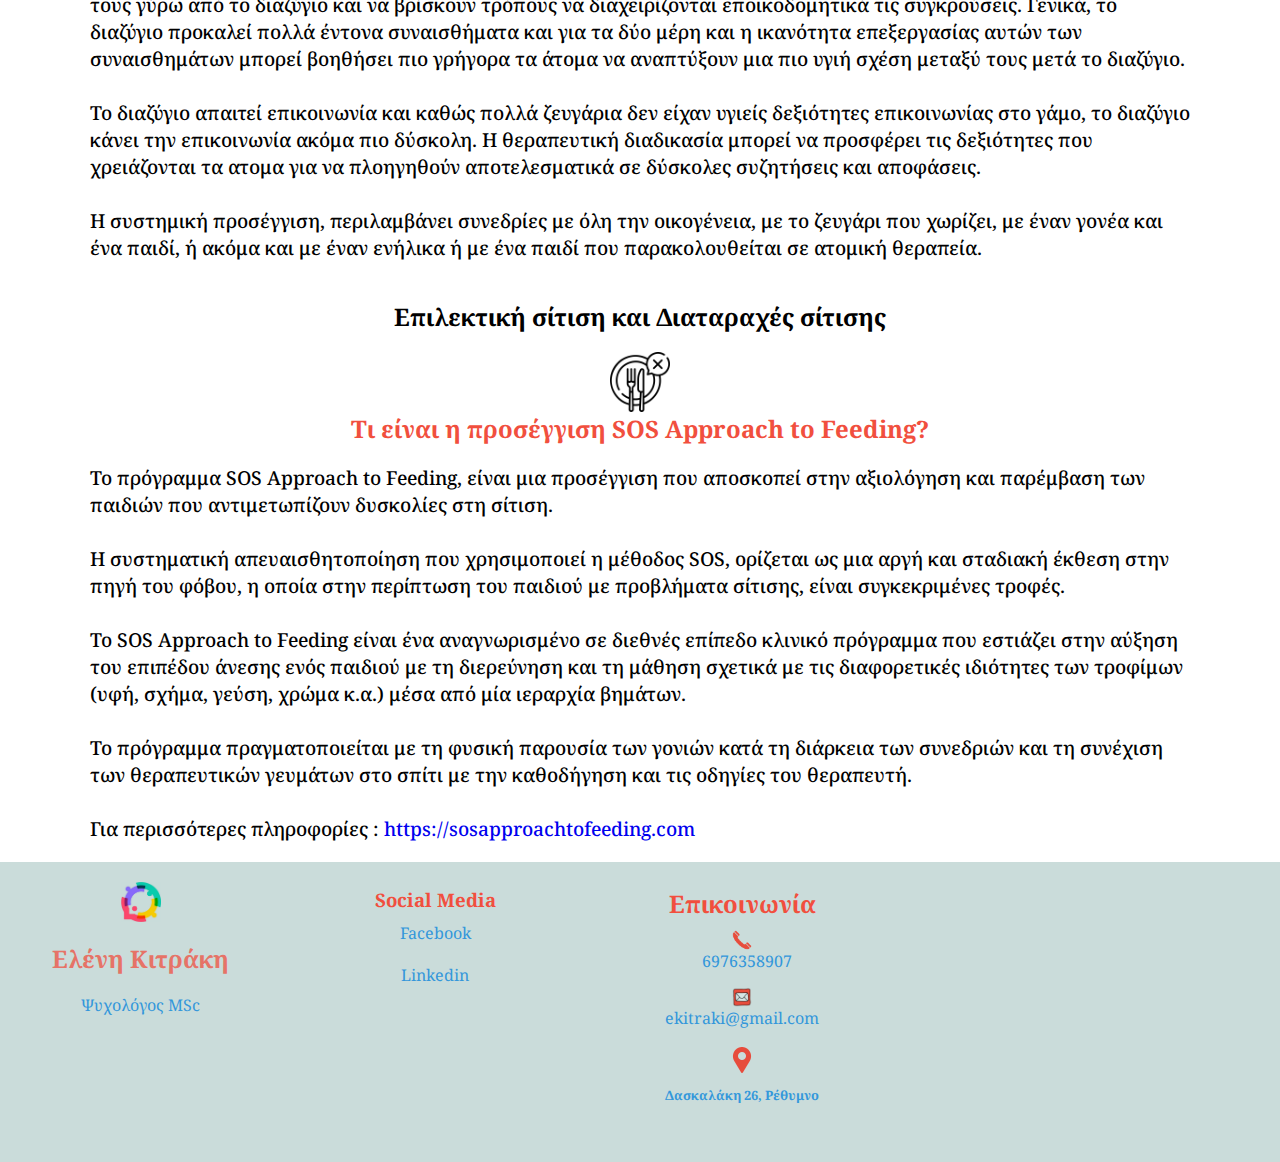
<file: servises.html>
<!DOCTYPE html>
<html lang="el">

<head>
    <meta charset="UTF-8">
    <meta http-equiv="X-UA-Compatible" content="IE=edge">
    <meta name="description" content="Υπηρεσίες ψυχικής υγείας, Συμβουλευτική γονέων, Ψυχοθεραπεία.">
    <meta name="viewport" content="width=device-width, initial-scale=1.0">
    <link rel="stylesheet" type="text/css" href="/Css/top.css" />
    <link rel="stylesheet" type="text/css" href="/Css/menu.css" />
    <link rel="stylesheet" type="text/css" href="/Css/photo.css" />
    <link rel="stylesheet" type="text/css" href="/Css/main.css" />
    <link rel="stylesheet" type="text/css" href="/Css/servises.css" />
    <link rel="stylesheet" type="text/css" href="/Css/footer.css" />
    <link rel="stylesheet" type="text/css" href="/Css/main-servises.css" />
    <title>Υπηρεσίες - Ελένη Κιτράκη - Ψυχολόγος MSc</title>
    <link rel="icon" type="image/png" href="images/favicon-32x32.png" sizes="32x32">
    <link rel="preconnect" href="https://fonts.googleapis.com">
    <link rel="preconnect" href="https://fonts.gstatic.com" crossorigin>
    <link href="https://fonts.googleapis.com/css2?family=Noto+Serif:ital,wght@0,400;0,700;1,400;1,700&display=swap"
        rel="stylesheet">
</head>

<body>
    <div class="wrapper">
        <div class="top" id="top1">
            <div class="contact" id="contact1">
                <ul class="ul0">
                    <li>
                        <img id="locationgif" src="images/icons8-location-50.png" alt="location">
                    </li>
                    <li>
                        <p class="address">Δασκαλάκη 26, Ρέθυμνο</p>
                    </li>
                </ul>
            </div>
        
            <div class="contact2">
                <ul class="ul1">
                    <li class="li1">
                        <img id="phoneImg" src="images/icons8-phone-50.png" alt="phone-icon">
                    </li>
                    <li>
                        <a class="contact-tel" href="tel:6976358907">6976358907</a>
                    </li>
                    <li>
                        <a href="https://www.facebook.com/therapyEleniKitraki">
                            <img id="fbimg" src="images/icons8-facebook-circled.svg" alt="facebook"
                                onMouseover="src='images/icons8-facebook1.svg'"
                                onMouseout="src='images/icons8-facebook-circled.svg'"> </a>
                    </li>
                </ul>
            </div>
        </div>
        
        <div class="menu" id="myHeader">
        
            <header class="head" id="head">
              <a class="logoimg" href="index.html">
                <img id="logoimg" src="images/eleni1.jpg" alt="logo">
              </a>
                <h1 class="nameh1">Ελένη Κιτράκη, Ψυχολόγος MSc</h1>
        
                <div class="menu-btn" id="menu-btn">
                    <div class="menu-btn_burger">
                    </div>
                </div>
        
                <nav>
                    <ul class="list" id="list">
                        <li>
                            <a class="home" id="home" href="index.html">Αρχική</a>
                        </li>
                        <li>
                            <a class="listit" href="servises.html">Υπηρεσίες</a>
                        </li>
                        <li>
                            <a class="listit" href="biography.html">Βιογραφικό</a>
                        </li>
                        <!--<li>
                            <a class="listit" href="my-place.html">Ο χώρος μας</a>
                        </li>-->
                        <li>
                            <a class="listit" href="contact.html">Επικοινωνία</a>
                        </li>
                    </ul>
                </nav>
            </header>
        </div>

        <div class="mainphoto-serv" id="mainphotoserv">
        </div>

        <div class="servisesheader" id="h204">
            <h2 class="servises1h20">Υπηρεσίες</h2>
        </div>
        <div class="servises-container">
            <div class="serviseblock" >
                <div class="serv1head">
                    <h2 class="h2serv2" >Ψυχοθεραπεία ενηλίκων και οικογένειας</h2>
                </div>
                <div class="serv1img">
                    <img class="photo-serv" src="images/family.png" alt="family">
                </div>
                <div class="serv1par-i">
                    <h2 class="h2serv">Πώς λειτουργεί η Συστημική Ψυχοθεραπεία;</h2>
                    <p class="pserv01">
                      Η Συστημική ψυχοθεραπεία προσεγγίζει τις λύσεις για το πρόβλημα έξω από ορισμούς, διευκολύνοντας το κάθε άτομο να βρει λειτουργικές για αυτόν λύσεις.<br><br> 
                      Eίναι μια ομιλητική θεραπεία που βασίζεται στην ιδέα ότι τα άτομα είναι αχώριστα από το δίκτυό τους και τις σχέσεις τους και βλέπει τα προβλήματα ενός ατόμου σε σχέση με τα διαφορετικά πλαίσια στα οποία ζουν οι άνθρωποι: π.χ. ως σύντροφος σε μια σχέση ζευγαριού, ως μέλος της οικογένειας, ως άτομο με ιδιαίτερη πολιτισμική και /ή θρησκευτική πίστη, λαμβάνοντας επίσης υπόψη τις κοινωνικοοικονομικές συνθήκες και τις πολιτικές διαδικασίες.<br><br>
                      Τα άτομα μπορούν να επωφεληθούν από την συστημική ψυχοθεραπεία διερευνώντας τις σχέσεις, όπως διαμορφώνονται στο τώρα ή όπως έχουν διαμορφωθεί από το παρελθόν, τους ρόλους και τις θέσεις με στόχο την αύξηση της κατανόησης του εαυτού σε σχέση με τους άλλους. Πολλά τρέχοντα ζητήματα μπορούν να βελτιωθούν μέσω μιας ενδελεχούς κατανόησης του πώς προέκυψαν αυτά τα πρότυπα.<br><br>
                      
                      Για περισσότερες πληροφορίες :  <a href="https://europeanfamilytherapy.eu">https://europeanfamilytherapy.eu</a> 
                    </p>
                </div>
            </div>
            <div class="serviseblock" >
                <div class="serv1head" id="h201">
                    <h2 class="h2serv2">Ψυχολογική εκτίμηση παιδιών</h2>
                </div>
                <div class="serv1img">
                    <img class="photo-serv" src="images/care.png" alt="care">
                </div>
                <div class="serv1par-i">
                    <h2 class="h2serv">Αρχική αξιολόγηση</h2>
                    <p class="pserv01">
                      Τι συμβαίνει σε μια αρχική αξιολόγηση;<br><br>
                      Ξεκινάμε τη συνεργασία μας μαζί σας κάνοντας πάντα μια σύντομη αξιολόγηση των θεραπευτικών αναγκών του παιδιού. Στις περισσότερες περιπτώσεις, αυτή η αξιολόγηση πραγματοποιείται σε ένα ή/και δύο ραντεβού και περιλαμβάνει μια συνάντηση μόνο με τους γονείς και μια συνάντηση με το παιδί και τον γονέα/τους γονείς μαζί. Σε ορισμένες περιπτώσεις κρίνεται αναγκαίο το παιδί να συναντηθεί μόνο του με τον θεραπευτή.<br><br>
                      Αν τελικά κριθεί αναγκαία η θεραπευτική παρέμβαση, θα προσφέρουμε στο παιδί και την οικογένεια μια εκτεταμένη αξιολόγηση και θα εξηγήσουμε ακριβώς τη θεραπευτική διαδικασία και το σχετικό κόστος.<br><br>
                      Η θεραπεία είναι πιο αποτελεσματική όταν προσφέρεται με τη σωστή σειρά. Μερικές φορές, απαιτείται βαθιά αλλαγή στην κατανόηση και τις απαντήσεις των γονέων προτού φανεί η αλλαγή στο νεαρό άτομο.
                      
                    </p>
                </div>
            </div>
                <div class="serviseblock" id="h202">
                    <div class="serv1head">
                        <h2 class="h2serv2" >Ψυχοθεραπεία παιδιών</h2>
                    </div>
                    <div class="serv1img">
                        <img class="photo-serv" src="images/boy.png" alt="boy">
                    </div>
                    <div class="serv1par-i">
                        <h2 class="h2serv">Α) Playtherapy/ Παιγνιοθεραπεία</h2>
                        <p class="pserv01">
                        Το παιχνίδι και η δημιουργική τέχνη στην ψυχική υγεία!<br><br>
                        Η μέθοδος της παιγνιοθεραπείας βασίζεται σε εμπεριστατομένα αποτελέσματα ερευνών στις νευροεπιστήμες και λαμβάνει υπόψη τις διαδοχικές φάσεις που αναπτύσσεται ο εγκέφαλος. Οι Παιγνιοθεραπευτές έχουν αποκτήσει εκτενή εκπαίδευση, εποπτεία και πρακτική στην Παιγνιοθεραπεία και χρησιμοποιείται μόνο από ειδικά εκπαιδευμένους και πιστοποιημένους επαγγελματίες ψυχικής υγείας.<br><br>
                        Όπως γνωρίζουν οι περισσότεροι γονείς, μπορεί να είναι δύσκολο για τα παιδιά να περιγράψουν με λέξεις αυτό που νιώθουν ή σκέφτονται. Ένας Παιγνιοθεραπευτής εκπαιδεύεται στο να διαβάζει το παιχνίδι του παιδιού προκειμένου να συνδέσει και να κατανοήσει την εμπειρία και την κοσμοθεωρία του.<br><br>
                        Ο θεραπευτής δεν διδάσκει δεξιότητες ή συμπεριφορές, αλλά χτίζει την ικανότητα του παιδιού να θεραπεύεται, να ρυθμίζεται και να αναλαμβάνει ευθύνες, ανταποκρινόμενος σε αυτό που το ίδιο το παιδί φέρνει στο παιχνίδι και στη διαδικασία.<br><br>
                          Για περισσότερες πληροφορίες :  <a href="https://playtherapy.org">https://playtherapy.org</a>
                        </p>
                        <h2 class="h2serv">Β) Ψυχοθεραπεία παιδιών με Αυτισμό και ΔΕΠΥ</h2>
                        <p class="pserv01">
                            Οι νευροαναπτυξιακές διαταραχές είναι μία ομάδα διαταραχών που έχουν νευροβιολογική βάση και εκδηλώνονται στην πρώιμη
                            παιδική ηλικία.<br><br>
                            Μια νευροαναπτυξιακή διαταραχή δεν θεραπεύεται (τουλάχιστον οχι προς το παρόν). Η εξέλιξη όμως σχετίζεται άμεσα με το
                            περιβάλλον και ην πρώιμη παρέμβαση που θα προσφερθεί στο παιδί . Ενώ λοιπόν δεν μιλάμε για θεραπεία, υπάρχουν κάποιες
                            θεραπευτικές / εκπαιδευτικές παρεμβάσεις οι οποίες μπορεί να βελτιώσουν συμπεριφορές του παιδιού και τις δεξιότητες του,
                            με σκοπό μια πιο αυτόνομη ζωή. Οι θεραπευτικές – εκπαιδευτικές παρεμβάσεις οφείλουν να προσαρμόζονται πάντα στις
                            εξατομικευμένες ανάγκες κάθε παιδιού. Επίσης, η πρώιμη παρέμβαση μας δίνει τη καλύτερη πρόγνωση σήμερα.<br><br>
                            To μοντέλο που χρησιμοποιείται στο θεραπευτικό μας πρόγραμμα παρέμβασης παιδιών με αναπτυξιακές δυσκολίες και
                            νευροαναπτυξιακές διαταραχές (όπως ΔΑΦ, ΔΕΠΥ) είναι το <b>DIRFloortime®</b> συνδυαστικά με τεχνικές <b>Playtherapy</b>.
                        </p>
                        <h2 class="h2serv">Τι είναι το DIR®/Floortime</h2>
                        <p class="pserv01">
                            Το μοντέλο DIR®/Floortime βασίζεται σε αποτελέσματα ερευνών που υποστηρίζουν ότι το συναίσθημα είναι κρίσιμο για την
                            ανάπτυξη του νου και του εγκεφάλου.<br><br>
                            Το Floortime είναι οι τεχνικές, με τις οποίες ακολουθούμε (και διεγείρουμε) τα συναισθηματικά ενδιαφέροντα του παιδιού (παιδοκεντρικό μοντέλο). To μοντέλο επιδιώκει να δώσει την ευκαιρία στο παιδί να βιώσει ευχάριστα συναισθήματα μέσα από την αλληλεπίδραση του με το κοινωνικό περιβάλλον <b>χτίζοντας πάνω στα ενδιαφέροντα που ήδη έχει.</b><br><br>
                            Eξερευνούμε τις ιδέες του, ενώ ταυτόχρονα προκαλούμε το παιδί να κάνει επαφή μαζί μας, να γίνεται δημιουργικό, αυθόρμητο, περίεργο, και να κατακτά όλο και περισσότερο διάφορες κοινωνικές, μαθησιακές και συναισθηματικές δεξιότητες. Βοηθάμε το παιδί να μένει συγκεντρωμένο σε μας και στη δραστηριότητα και να εξασκεί δεξιότητες σκέψης, εμπλοκή με τον άλλο, αλληλεπίδραση, συμβολική σκέψη, λογική σκέψη.<br><br>
                            Βασικό στοιχείο της συγκεκριμένης παρέμβασης είναι ο ουσιαστικός ρόλος που κατέχουν οι ίδιοι οι γονείς, οι οποίοι εκπαιδεύονται στις τεχνικές του μοντέλου για να καταφέρουν να εμπλέξουν το παιδί τους σε μια ουσιαστική αμφίδρομη αλληλεπίδραση.<br><br> 
                            Για περισσότερες πληροφορίες :  <a href="https://www.icdl.com">https://www.icdl.com</a>
                        </p>
                    </div>
                </div>
                <div class="serviseblock" id="h203">
                    <div class="serv1head">
                        <h2 class="h2serv2" >Ψυχοθεραπεία εφήβων</h2>
                    </div>
                    <div class="serv1img">
                        <img class="photo-serv" src="images/children.png" alt="children">
                    </div>
                    <div class="serv1par-i">
                        <h2 class="h2serv">Η ψυχοθεραπεία εφήβων αφορά άτομα ηλικίας από 12-20 ετών, που αντιμετωπίζουν συναισθηματικές δυσκολίες ή
                        κάποια ψυχική διαταραχή.</h2>
                        <p class="pserv01">
                          Η εφηβεία είναι μια περίοδος με έντονες ψυχοσυναισθηματικές και βιολογικές αλλαγές. Οι έφηβοι έχουν την ανάγκη να διαμορφώσουν οριστικά την ταυτότητα τους, να γίνουν ένα μοναδικό, ξεχωριστό και ώριμο άτομο. Είναι αντιμέτωποι με τη μετάβαση από την παιδική στην ενήλικη ζωή και βιώνουν μεγάλες αλλαγές.<br><br>
                          Παράλληλα όμως μπορεί να αισθάνονται και αδυναμία να ανταπεξέλθουν στις παραπάνω αλλαγές και αυτό δημιουργεί εσωτερικές συγκρούσεις με αποτέλεσμα να βιώνουν ένα συναίσθημα ματαίωσης και μη κατανόησης.<br><br>
                          Η κατάλληλη βοήθεια μπορεί να έρθει μέσα από τις ατομικές θεραπείες εφήβων που περιλαμβάνουν προσωπικές συνεδρίες με έναν θεραπευτή. Σε αυτές τις συνεδρίες οι έφηβοι μπορούν να μιλήσουν ανοιχτά για τα ζητήματα που τους απασχολούν, να εκφράσσουν συναισθήματα και προβληματισμούς με ένα πρόσωπο που θα νιώθουν άνετα να μιλήσουν νιώθοντας ταυτόχρονα την ασφάλεια μέσω του απορρήτου που υπάρχει μεταξύ θεραπευτή και εφήβου.
                          Η συστημική ψυχοθεραπεία και η ψυχοθεραπεία μέσω τεχνών έχουν δείξει ιδιαίτερη βελτίωση των προβλημάτων ψυχικής υγείας εφήβων. 
                        </p>
                    </div>
                </div>
                
                <div class="serviseblock" id="h206">
                    <div class="serv1head">
                        <h2 class="h2serv2" >Ομαδική Ψυχοθεραπεία</h2>
                    </div>
                    <div class="serv1img">
                        <img class="photo-serv" src="images/group.png" alt="group">
                    </div>
                    <div class="serv1par-i">
                        <h2 class="h2serv">Η ομαδική θεραπεία μπορεί να είναι μια ιδανική επιλογή για την αντιμετώπιση των
                        ανησυχιών σας</h2>
                        <p class="pserv01">
                          Ανάλογα με τη φύση του προβλήματός σας, η ομαδική θεραπεία μπορεί να είναι μια ιδανική επιλογή για την αντιμετώπιση των ανησυχιών σας και την πραγματοποίηση θετικών αλλαγών στη ζωή σας.<br><br>
                          Η ομαδική θεραπεία περιλαμβάνει έναν ή περισσότερους ψυχολόγους που ηγούνται μιας ομάδας. Συνήθως, οι ομάδες συναντώνται για μία ή δύο ώρες κάθε εβδομάδα. Μερικά άτομα παρακολουθούν και ατομική θεραπεία εκτός από ομάδες, ενώ άλλοι συμμετέχουν μόνο σε ομάδες.<br><br>
                          Οι ομάδες πραγματοποιούνται με τεχνικές συστημικής ψυχοθεραπείας και θεραπείας μέσω δημιουργικών τεχνών.
                        </p>
                    </div>
                </div>

                <div class="serviseblock" id="h205">
                    <div class="serv1head">
                        <h2 class="h2serv2" >Ειδική Θεραπευτική Παρέμβαση Οικογένειας μετά από διαζύγιο</h2>
                    </div>
                    <div class="serv1img">
                        <img class="photo-serv" src="images/divorce.png" alt="divorce">
                    </div>
                    <div class="serv1par-i">
                        <h2 class="h2serv">Η οικογενειακή θεραπεία μπορεί να είναι χρήσιμη στη διευκόλυνση της ζωής στην περίοδο μετά το
                            διαζύγιο.</h2>
                        <p class="pserv01">
                          Η οικογενειακή συστημική θεραπεία μπορεί να είναι χρήσιμη στη διευκόλυνση της ζωής στην περίοδο μετά το διαζύγιο. Αν και οι σύζυγοι έχουν λύσει νόμιμα τη σχέση τους, η γονική τους λειτουργία παραμένει. Ωστόσο, αυτή η πραγματικότητα συχνά θολώνεται από τις συναισθηματικές συγκρούσεις που δημιουργούνται από το διαζύγιο.<br><br>
                          Η θεραπευτική διαδικασία του διαζυγίου είναι μια διαδικασία που βοηθά τα άτομα να επεξεργαστούν τα συναισθήματά τους γύρω από το διαζύγιο και να βρίσκουν τρόπους να διαχειρίζονται εποικοδομητικά τις συγκρούσεις. Γενικά, το διαζύγιο προκαλεί πολλά έντονα συναισθήματα και για τα δύο μέρη και η ικανότητα επεξεργασίας αυτών των συναισθημάτων μπορεί βοηθήσει πιο γρήγορα τα άτομα να αναπτύξουν μια πιο υγιή σχέση μεταξύ τους μετά το διαζύγιο.<br><br>
                          Το διαζύγιο απαιτεί επικοινωνία και καθώς πολλά ζευγάρια δεν είχαν υγιείς δεξιότητες επικοινωνίας στο γάμο, το διαζύγιο κάνει την επικοινωνία ακόμα πιο δύσκολη. Η θεραπευτική διαδικασία μπορεί να προσφέρει τις δεξιότητες που χρειάζονται τα ατομα για να πλοηγηθούν αποτελεσματικά σε δύσκολες συζητήσεις και αποφάσεις.<br><br>
                          Η συστημική προσέγγιση, περιλαμβάνει συνεδρίες με όλη την οικογένεια, με το ζευγάρι που χωρίζει, με έναν γονέα και ένα παιδί, ή ακόμα και με έναν ενήλικα ή με ένα παιδί που παρακολουθείται σε ατομική θεραπεία.
                          

                        </p>
                    </div>
                </div>

                <div class="serviseblock" id="h207">
                    <div class="serv1head">
                        <h2 class="h2serv2" >Επιλεκτική σίτιση και Διαταραχές σίτισης</h2>
                    </div>
                    <div class="serv1img">
                        <img class="photo-serv" src="images/appetite.png" alt="appetite">
                    </div>
                    <div class="serv1par-i">
                        <h2 class="h2serv">Τι είναι η προσέγγιση SOS Approach to Feeding?</h2>
                        <p class="pserv01">
                          Το πρόγραμμα SOS Approach to Feeding, είναι μια προσέγγιση που αποσκοπεί στην αξιολόγηση και παρέμβαση των παιδιών που αντιμετωπίζουν δυσκολίες στη σίτιση.<br><br>
                          Η συστηματική απευαισθητοποίηση που χρησιμοποιεί η μέθοδος SOS, ορίζεται ως μια αργή και σταδιακή έκθεση στην πηγή του φόβου, η οποία στην περίπτωση του παιδιού με προβλήματα σίτισης, είναι συγκεκριμένες τροφές.<br><br>
                          Το SOS Approach to Feeding είναι ένα αναγνωρισμένο σε διεθνές επίπεδο κλινικό πρόγραμμα που εστιάζει στην αύξηση του επιπέδου άνεσης ενός παιδιού με τη διερεύνηση και τη μάθηση σχετικά με τις διαφορετικές ιδιότητες των τροφίμων (υφή, σχήμα, γεύση, χρώμα κ.α.) μέσα από μία ιεραρχία βημάτων.<br><br>
                          Το πρόγραμμα πραγματοποιείται με τη φυσική παρουσία των γονιών κατά τη διάρκεια των συνεδριών και τη συνέχιση των θεραπευτικών γευμάτων στο σπίτι με την καθοδήγηση και τις οδηγίες του θεραπευτή.<br><br>
                          Για περισσότερες πληροφορίες : <a href="https://sosapproachtofeeding.com">https://sosapproachtofeeding.com</a>
                        </p>
                    </div>
                </div>
            </div>
        </div>


        <div class="bottom">
        
            <div class="bottom0">
                <div class="logobottom">
                    <img class="logobottom1" src="images/eleni2.jpg" alt="logo">
                    <h2 class="name">Ελένη Κιτράκη</h2>
                    <p class="descr">Ψυχολόγος MSc</p>
                </div>
        
            </div>
        
            <div class="bottom1">
                <div class="social">
                    <h3 class="socialheader">Social Media</h3>
                    <div class="social-list">
                        <a class="facebook" href="https://www.facebook.com/therapyEleniKitraki">Facebook</a>
                        <a class="linkedin" href="https://www.linkedin.com/in/eleni-kitraki-3633b412b/">Linkedin</a>
                    </div>
                </div>
            </div>
        
            <div class="bottom2">
                <h2 class="contact3">Επικοινωνία</h2>
                <div class="imgbutton">
                    <img class="redphone" src="images/icons8-telephonered-64.png" alt="telephone">
                    <a class="contact-tel2" href="tel:6976358907">6976358907</a>
                    <img class="email" src="images/icons8-mail-48.png" alt="e-mail">
                    <a class="email1" href="mailto:ekitraki@gmail.com">ekitraki@gmail.com</a>
                    <img class="markmap" src="images/icons8-mapred-32.png" alt="map">
                    <h2 class="contact4">Δασκαλάκη 26, Ρέθυμνο</h2>
                </div>
            </div>
            <div class="bottom3">
                <iframe  class="map" 
                    src="https://www.google.com/maps/embed?pb=!1m18!1m12!1m3!1d3253.6525820874836!2d24.47206801454782!3d35.364267354898644!2m3!1f0!2f0!3f0!3m2!1i1024!2i768!4f13.1!3m3!1m2!1s0x149b75a7d643fac3%3A0xf59cc904e9437255!2zzpTOsc-DzrrOsc67zqzOus63IDI2LCDOoc6tzrjPhc68zr3OvyA3NDEgMDA!5e0!3m2!1sel!2sgr!4v1661360865588!5m2!1sel!2sgr" width="300" height="300" style="border:0;" allowfullscreen="" loading="lazy" referrerpolicy="no-referrer-when-downgrade">
                </iframe>
            </div>
        </div>
        
        <script src="mains.js"></script>
    </div>
</body>
</file>
<file: Css/top.css>
body {
  margin: 0;
  font-family: "Noto Serif", serif;
}

#top1 {
  height: 50px;
  width: 100%;
  background-color: #EEF1F3;
  margin: 0;
  display: flex;
  justify-content: space-between;
  align-items: center;
}
@media only screen and (max-width: 780px) {
  #top1 {
    height: 45px;
  }
}

#contact1 {
  display: flex;
  align-items: center;
  position: relative;
  float: right;
  height: 50px;
}

.ul0 {
  margin: 0;
  padding: 0;
  display: flex;
  list-style-type: none;
}

#locationgif {
  display: flex;
  padding-top: 11px;
  height: 22px;
  align-items: center;
}
@media only screen and (max-width: 780px) {
  #locationgif {
    padding: 0;
  }
}

.address {
  color: #8B7373;
  font-size: 1rem;
  font-weight: bold;
  padding-left: 3px;
  display: flex;
  align-items: center;
}
@media only screen and (max-width: 780px) {
  .address {
    margin: 0;
    font-size: 0.6rem;
  }
}

.ul1, .li1, .contact-tel, #phoneImg, #fbimg, .adress {
  display: flex;
  align-items: center;
  margin: 0;
  padding: 0;
  text-decoration: none;
  list-style-type: none;
}

.ul1 {
  width: 100%;
}

.contact2 {
  display: flex;
  width: 300px;
  align-items: center;
}
@media only screen and (max-width: 780px) {
  .contact2 {
    margin-right: 5px;
  }
}

.contact-tel {
  display: flex;
  font-weight: bolder;
  font-size: 1.2rem;
  letter-spacing: 0.2rem;
  text-decoration: none;
  color: #8B7373;
}
@media only screen and (max-width: 780px) {
  .contact-tel {
    padding-right: 3px;
  }
}

.contact-tel:hover {
  color: #3498DB;
}

#phoneImg {
  height: 31px;
  padding-right: 14px;
}

#fbimg {
  padding-left: 30px;
}/*# sourceMappingURL=top.css.map */
</file>
<file: Css/menu.css>
.menu {
  height: 80px;
  background-color: white;
}
@media only screen and (max-width: 780px) {
  .menu {
    height: 45px;
  }
}

.menu.show {
  height: 220px;
}

.logoimg {
  z-index: 100;
  height: 120px;
}

#logoimg {
  height: 120px;
  margin-left: 50px;
  background: white;
  border-radius: 10em;
  padding: 10px 1rem 1rem 1rem;
  z-index: 100;
}
@media only screen and (max-width: 1050px) {
  #logoimg {
    margin-left: 14px;
    height: 100px;
  }
}
@media only screen and (max-width: 780px) {
  #logoimg {
    height: 60px;
    margin: 5px 10px;
    padding: 10px 0.5rem 0.5rem 0.5rem;
  }
}

.nameh1 {
  display: flex;
  color: #7E7E7E;
  align-items: center;
  font-size: 1.5rem;
}
@media only screen and (max-width: 1050px) {
  .nameh1 {
    font-size: 1.4rem;
  }
}
@media only screen and (max-width: 780px) {
  .nameh1 {
    font-size: 0.9rem;
  }
}

header {
  display: flex;
  justify-content: space-between;
  height: 80px;
}
@media only screen and (max-width: 780px) {
  header {
    height: 45px;
  }
}

header.show {
  height: 220px;
}

nav {
  display: flex;
  min-width: 460px;
}
@media only screen and (max-width: 780px) {
  nav {
    display: block;
    position: absolute;
    width: 100%;
    margin-top: 60px;
    height: auto;
    min-width: unset;
  }
}

.menu-btn {
  position: relative;
  display: none;
  float: right;
  justify-content: center;
  align-items: center;
  width: 50px;
  height: 47px;
  cursor: pointer;
  transition: all 0.5s ease-in-out;
  z-index: 1000;
}
@media only screen and (max-width: 780px) {
  .menu-btn {
    display: flex;
  }
}

.menu-btn_burger {
  width: 40px;
  height: 4.8px;
  background: black;
  border-radius: 4px;
  box-shadow: 0 2px 5px rgba(255, 101, 47, 0.2);
  transition: all 0.5s ease-in-out;
}

.menu-btn_burger::before,
.menu-btn_burger::after {
  content: "";
  position: absolute;
  width: 40px;
  height: 4.8px;
  background: black;
  border-radius: 5px;
  box-shadow: 0 2px 5px rgba(255, 101, 47, 0.2);
  transition: all 0.5s ease-in-out;
}

.menu-btn_burger::before {
  transform: translateY(-13px);
}

.menu-btn_burger::after {
  transform: translateY(13px);
}

/*Animation*/
.menu-btn.open .menu-btn_burger {
  transform: translateX(-50px);
  background: transparent;
  box-shadow: none;
}

.menu-btn.open .menu-btn_burger::before {
  transform: rotate(45deg) translate(35px, -35px);
}

.menu-btn.open .menu-btn_burger::after {
  transform: rotate(-45deg) translate(35px, 35px);
}

.list {
  margin-right: 10px;
  list-style-type: none;
  display: flex;
  font-size: 1rem;
  font-weight: bold;
  align-items: center;
}
@media only screen and (max-width: 1050px) {
  .list {
    margin: 0;
    padding: 0;
  }
}
@media only screen and (max-width: 780px) {
  .list {
    display: none;
    position: relative;
  }
}

@media only screen and (max-width: 780px) {
  .list.show {
    background: #3498DB url("../images/eleni01 (2).jpg");
    display: flex;
    flex-direction: column;
    margin: 0px;
    height: 160px;
    width: 100%;
    text-align: center;
    z-index: 50;
  }
}

.listit, li, a {
  text-decoration: none;
  padding: 0;
}

.listit {
  margin-left: 10px;
  color: #3498DB;
  white-space: nowrap;
}
@media only screen and (max-width: 1050px) {
  .listit {
    margin-left: 0.6rem;
  }
}
@media only screen and (max-width: 780px) {
  .listit {
    margin-left: 0;
    line-height: 40px;
  }
}

.listit:hover {
  color: #F16868;
}

#home {
  background: #F16868;
  border-radius: 10em;
  padding: 4px 22px;
  line-height: 40px;
  color: black;
}
@media only screen and (max-width: 780px) {
  #home {
    padding: 0.5em 1.1em;
  }
}

.sticky {
  position: fixed;
  top: 0;
  width: 100%;
  z-index: 100;
}

.sticky + .mainphoto {
  padding-top: 80px;
}

.sticky + .mainphoto-contact {
  padding-top: 80px;
}

.sticky + .mainphoto-bio {
  padding-top: 80px;
}

.sticky + .mainphoto-serv {
  padding-top: 80px;
}/*# sourceMappingURL=menu.css.map */
</file>
<file: Css/photo.css>
.mainphoto {
  background: url("../images/main2.jpeg");
  background-size: cover;
  height: 500px;
  width: 100%;
  background-attachment: fixed;
  background-repeat: no-repeat;
  background-position: bottom;
  opacity: 0.6;
}
@media only screen and (max-width: 1050px) {
  .mainphoto {
    height: 330px;
    width: 100%;
  }
}
@media only screen and (max-width: 780px) {
  .mainphoto {
    background-size: contain;
    background-position: 0 40px;
    height: 200px;
  }
}
@media only screen and (max-width: 430px) {
  .mainphoto {
    background-position: 0 67px;
    height: 170px;
  }
}

.sticky + .mainphoto {
  padding-top: 80px;
}
@media only screen and (max-width: 780px) {
  .sticky + .mainphoto {
    padding-top: 45px;
  }
}

.mainphoto.show {
  background-position: 0 0;
  background-attachment: scroll;
  background-size: cover;
  z-index: -10;
}

.sticky + .mainphoto.show {
  background-size: contain;
  background-position: 0 220px;
  padding-top: 220px;
}

.mainphotob {
  background: url("../images/bio.jpg");
  background-size: cover;
  height: 500px;
  width: 100%;
  background-attachment: fixed;
  background-repeat: no-repeat;
  background-position: bottom;
}
@media only screen and (max-width: 1080px) {
  .mainphotob {
    background-size: contain;
    background-position: 0 40px;
    height: 200px;
  }
}
@media only screen and (max-width: 430px) {
  .mainphotob {
    background-position: 0 67px;
    height: 170px;
  }
}

.sticky + .mainphotob {
  padding-top: 80px;
}
@media only screen and (max-width: 780px) {
  .sticky + .mainphotob {
    padding-top: 45px;
  }
}

.mainphotob.show {
  background-position: 0 0;
  background-attachment: scroll;
  background-size: cover;
  z-index: -10;
}

.sticky + .mainphotob.show {
  background-size: contain;
  background-position: 0 210px;
  padding-top: 220px;
}

.mainphoto-serv {
  background: url("../images/Start.jpg");
  background-size: cover;
  height: 500px;
  width: 100%;
  background-attachment: fixed;
  background-repeat: no-repeat;
  background-position: center;
}
@media only screen and (max-width: 600px) {
  .mainphoto-serv {
    background-size: contain;
    background-position: 0 40px;
    height: 200px;
  }
}
@media only screen and (max-width: 430px) {
  .mainphoto-serv {
    background-position: 0 67px;
    height: 170px;
  }
}

.sticky + .mainphoto-serv {
  padding-top: 80px;
}
@media only screen and (max-width: 780px) {
  .sticky + .mainphoto-serv {
    padding-top: 45px;
  }
}

.mainphoto-serv.show {
  background-position: 0 -25px;
  background-attachment: scroll;
  background-size: cover;
  z-index: -10;
}

.sticky + .mainphoto-serv.show {
  background-size: contain;
  background-position: 0 200px;
  padding-top: 225px;
}

.mainphoto-contact {
  background: url("../images/contact.jpg");
  background-size: cover;
  height: 500px;
  width: 100%;
  background-repeat: no-repeat;
  background-position: center;
}
@media only screen and (max-width: 780px) {
  .mainphoto-contact {
    background-size: contain;
    background-attachment: fixed;
    background-position: 0 40px;
    height: 200px;
  }
}
@media only screen and (max-width: 430px) {
  .mainphoto-contact {
    background-position: 0 67px;
    height: 170px;
    background-attachment: fixed;
  }
}

.sticky + .mainphoto-contact {
  padding-top: 80px;
}
@media only screen and (max-width: 780px) {
  .sticky + .mainphoto-contact {
    padding-top: 45px;
  }
}

.mainphoto-contact.show {
  background-position: 0 0;
  background-attachment: scroll;
  background-size: cover;
  z-index: -10;
}

.sticky + .mainphoto-contact.show {
  background-size: contain;
  background-position: 0 220px;
  padding-top: 220px;
}

.par1 {
  padding-top: 130px;
  padding-left: 10%;
  font-size: 2rem;
  font-weight: bolder;
  margin: 0;
}
@media only screen and (max-width: 1050px) {
  .par1 {
    padding-top: 40px;
  }
}
@media only screen and (max-width: 780px) {
  .par1 {
    font-size: 0.8rem;
    padding-top: 50px;
    padding-left: 10px;
    margin: 0;
  }
}

.par1e {
  font-size: 1.1rem;
  padding-left: 10%;
  margin: 0;
}
@media only screen and (max-width: 780px) {
  .par1e {
    font-size: 0.7rem;
    padding-left: 10px;
  }
}

.bio-par {
  text-align: center;
  padding-top: 70px;
  font-size: 2rem;
  font-weight: bolder;
  color: #3498DB;
  margin: 0;
}
@media only screen and (max-width: 1080px) {
  .bio-par {
    padding-top: 10px;
  }
}

.contact-h2 {
  text-align: center;
  padding: 200px 0 0 0;
  margin: 0px;
  font-size: 1.8rem;
  font-weight: bolder;
  color: white;
}
@media only screen and (max-width: 1580px) {
  .contact-h2 {
    padding: 200px 0 0 200px;
  }
}
@media only screen and (max-width: 800px) {
  .contact-h2 {
    padding: 100px 0 0 100px;
  }
}
@media only screen and (max-width: 430px) {
  .contact-h2 {
    padding: 60px 0 0 130px;
  }
}/*# sourceMappingURL=photo.css.map */
</file>
<file: Css/main-servises.css>
.servises {
  background: url("../images/eleni01 (2).jpg");
  height: 700px;
  width: 100%;
  display: flex;
  flex-direction: column;
}
@media only screen and (max-width: 780px) {
  .servises {
    height: auto;
  }
}

.servises1 {
  height: 80px;
  margin: 0 auto;
  text-align: center;
  align-items: center;
  display: flex;
}

.servises1h2 {
  color: #7E7E7E;
  font-size: 1.1rem;
  font-weight: 700;
}

.servises1row {
  width: 70%;
  height: 50%;
  margin: 0 auto;
  display: flex;
  flex-direction: row;
}
@media only screen and (max-width: 780px) {
  .servises1row {
    flex-direction: column;
    width: 100%;
    align-items: center;
    height: auto;
  }
}

.servisebox {
  width: 25%;
  display: flex;
  flex-direction: column;
}
@media only screen and (max-width: 780px) {
  .servisebox {
    width: 100%;
  }
}

.serv1head {
  text-align: center;
  height: auto;
  padding-bottom: 10px;
}
@media only screen and (min-width: 780px) {
  .serv1head {
    height: 46px;
  }
}

.serv1headh2 {
  color: #56A7DD;
  margin: 0;
  font-size: 1.1em;
  line-height: 1.1rem;
  text-align: center;
}

.serv1img {
  display: flex;
  justify-content: center;
}

.photo-serv {
  height: 60px;
  padding-top: 15px;
}
@media only screen and (max-width: 780px) {
  .photo-serv {
    padding-top: 0;
  }
}

.serv1par {
  text-align: center;
  height: 100px;
}
@media only screen and (max-width: 780px) {
  .serv1par {
    height: auto;
  }
}

.pserv {
  font-size: 0.9rem;
  font-weight: 600;
}
@media only screen and (max-width: 1320px) {
  .pserv {
    font-size: 0.7rem;
  }
}

.serv1a {
  text-align: center;
}
@media only screen and (max-width: 780px) {
  .serv1a {
    padding-bottom: 33px;
  }
}

.serv-button {
  background: #F16868;
  border-radius: 1.2em;
  padding: 0.6em 1em;
  color: black;
  font-size: 0.8rem;
}
@media only screen and (max-width: 1050px) {
  .serv-button {
    font-size: 0.6rem;
  }
}

.servises2row {
  width: 55%;
  height: 50%;
  margin: 0 auto;
  display: flex;
  flex-direction: row;
}
@media only screen and (max-width: 780px) {
  .servises2row {
    flex-direction: column;
    width: 100%;
    align-items: center;
    height: auto;
  }
}

.servisebox2 {
  width: 33%;
  display: flex;
  flex-direction: column;
}
@media only screen and (max-width: 780px) {
  .servisebox2 {
    width: 100%;
  }
}/*# sourceMappingURL=main-servises.css.map */
</file>
<file: Css/servises.css>
.servisesheader {
  text-align: center;
}

.servises1h20 {
  font-weight: 700;
  color: #7E7E7E;
}

.servises-container {
  width: 90%;
  margin: 0 auto;
  display: flex;
  flex-direction: column;
  justify-content: center;
  height: auto;
}

.serviseblock {
  margin: 0 auto;
  display: flex;
  flex-direction: column;
  height: auto;
}

.h2serv {
  color: #F14F3E;
  font-size: 1.5em;
  margin-top: -100px;
  padding-top: 100px;
  text-align: center;
}
@media only screen and (max-width: 1050px) {
  .h2serv {
    font-size: 0.9rem;
  }
}

.serv1par-i {
  max-width: 1100px;
}

.pserv01 {
  font-size: 1.2rem;
  font-weight: 500;
}/*# sourceMappingURL=servises.css.map */
</file>
<file: Css/footer.css>
.bottom {
  display: flex;
  height: 300px;
  background-color: #CADCDA;
}
@media only screen and (max-width: 780px) {
  .bottom {
    width: 100%;
    flex-direction: column;
    height: auto;
  }
}

.bottom0 {
  width: 22%;
  height: 100%;
}
@media only screen and (max-width: 780px) {
  .bottom0 {
    width: 100%;
  }
}

.name {
  color: #E67367;
}

.descr {
  color: #3397DB;
  padding: 0;
  margin: 0;
}

.logobottom {
  clear: both;
  width: 100%;
  display: flex;
  flex-direction: column;
  align-items: center;
  justify-content: center;
  padding-top: 20px;
}

.logobottom1 {
  height: 40px;
}

.bottom1 {
  width: 24%;
  height: 100%;
}
@media only screen and (max-width: 780px) {
  .bottom1 {
    width: 100%;
  }
}

.bottom2 {
  width: 24%;
  height: 100%;
}
@media only screen and (max-width: 780px) {
  .bottom2 {
    width: 100%;
  }
}

.socialheader {
  text-align: center;
  color: #F14F3E;
  padding-top: 25px;
  margin: 0;
}

.social-list {
  clear: both;
  width: 100%;
  display: flex;
  flex-direction: column;
  align-items: center;
  justify-content: center;
  padding-top: 10px;
}

.facebook {
  color: #3397DB;
}

.linkedin {
  color: #3397DB;
  padding-top: 20px;
}

.contact3 {
  display: block;
  width: 100%;
  padding-top: 25px;
  text-align: center;
  color: #F14F3E;
  margin: 0;
}

.redphone {
  height: 20px;
}

.imgbutton {
  clear: both;
  width: 100%;
  display: flex;
  flex-direction: column;
  align-items: center;
  justify-content: center;
  padding-top: 10px;
}

.contact-tel2 {
  padding-left: 10px;
  color: #3397DB;
}
@media only screen and (max-width: 780px) {
  .contact-tel2 {
    padding: 0;
  }
}

.email {
  height: 20px;
  display: block;
  padding-top: 15px;
}

.email1 {
  color: #3397DB;
}

.markmap {
  padding-top: 15px;
}

.contact4 {
  font-size: 0.8rem;
  color: #3498DB;
}

.bottom3 {
  width: 30%;
  display: flex;
}
@media only screen and (max-width: 780px) {
  .bottom3 {
    width: 100%;
  }
}

.map {
  width: 100%;
}/*# sourceMappingURL=footer.css.map */
</file>
<file: Css/biography.css>
.biography {
  margin: 1em auto;
  display: flex;
  flex-wrap: wrap;
  justify-content: space-between;
}

.myphoto {
  width: 300px;
}

.mybio {
  max-width: 600px;
  text-align: center;
  padding-right: 12%;
}
@media only screen and (max-width: 780px) {
  .mybio {
    padding-right: 10px;
    padding-left: 10px;
  }
}

.bio-par1 {
  color: black;
  font-size: 1.2rem;
  font-weight: 400;
}/*# sourceMappingURL=biography.css.map */
</file>
<file: Css/contact.css>
.contact-main {
  background-color: #eef1f3;
  height: 900px;
  display: flex;
  justify-content: center;
  align-items: center;
}
@media only screen and (max-width: 980px) {
  .contact-main {
    flex-direction: column;
    width: 100%;
    align-items: center;
    height: auto;
  }
}

.contact-map {
  width: 600px;
  height: 500px;
  display: flex;
  justify-content: center;
  align-items: center;
}
@media only screen and (max-width: 980px) {
  .contact-map {
    width: auto;
    height: auto;
    margin-top: 40px;
  }
}

.informations {
  width: 600px;
  height: 500px;
}
@media only screen and (max-width: 980px) {
  .informations {
    width: auto;
    margin: 40px 0;
    height: auto;
  }
}

.h2-contact {
  margin: 0 0 0 40px;
  color: #7e7e7e;
  font-size: 1.2rem;
}

.contact-ul {
  margin: 0;
  padding: 10px 0 0 35px;
  display: flex;
  list-style-type: none;
}

#placeholder {
  height: 25px;
  display: flex;
  padding-top: 11px;
}

.contact-address {
  color: #8B7373;
  font-size: 1rem;
  font-weight: bold;
  padding-left: 10px;
}

#phoneimg1 {
  height: 25px;
  padding-right: 13px;
}

#mail-img {
  height: 25px;
  display: flex;
}

.contact-mail {
  color: #8B7373;
  font-size: 1rem;
  font-weight: bold;
  padding-left: 10px;
  display: flex;
  align-items: center;
}/*# sourceMappingURL=contact.css.map */
</file>
<file: Css/main.css>
.biography {
  display: flex;
  height: auto;
  width: 100%;
  flex-direction: row;
}

.myphoto {
  width: 30%;
}

.mybio {
  width: 70%;
}

.bio-par1 {
  color: black;
  font-size: 1.2rem;
  font-weight: 400;
}/*# sourceMappingURL=main.css.map */
</file>
